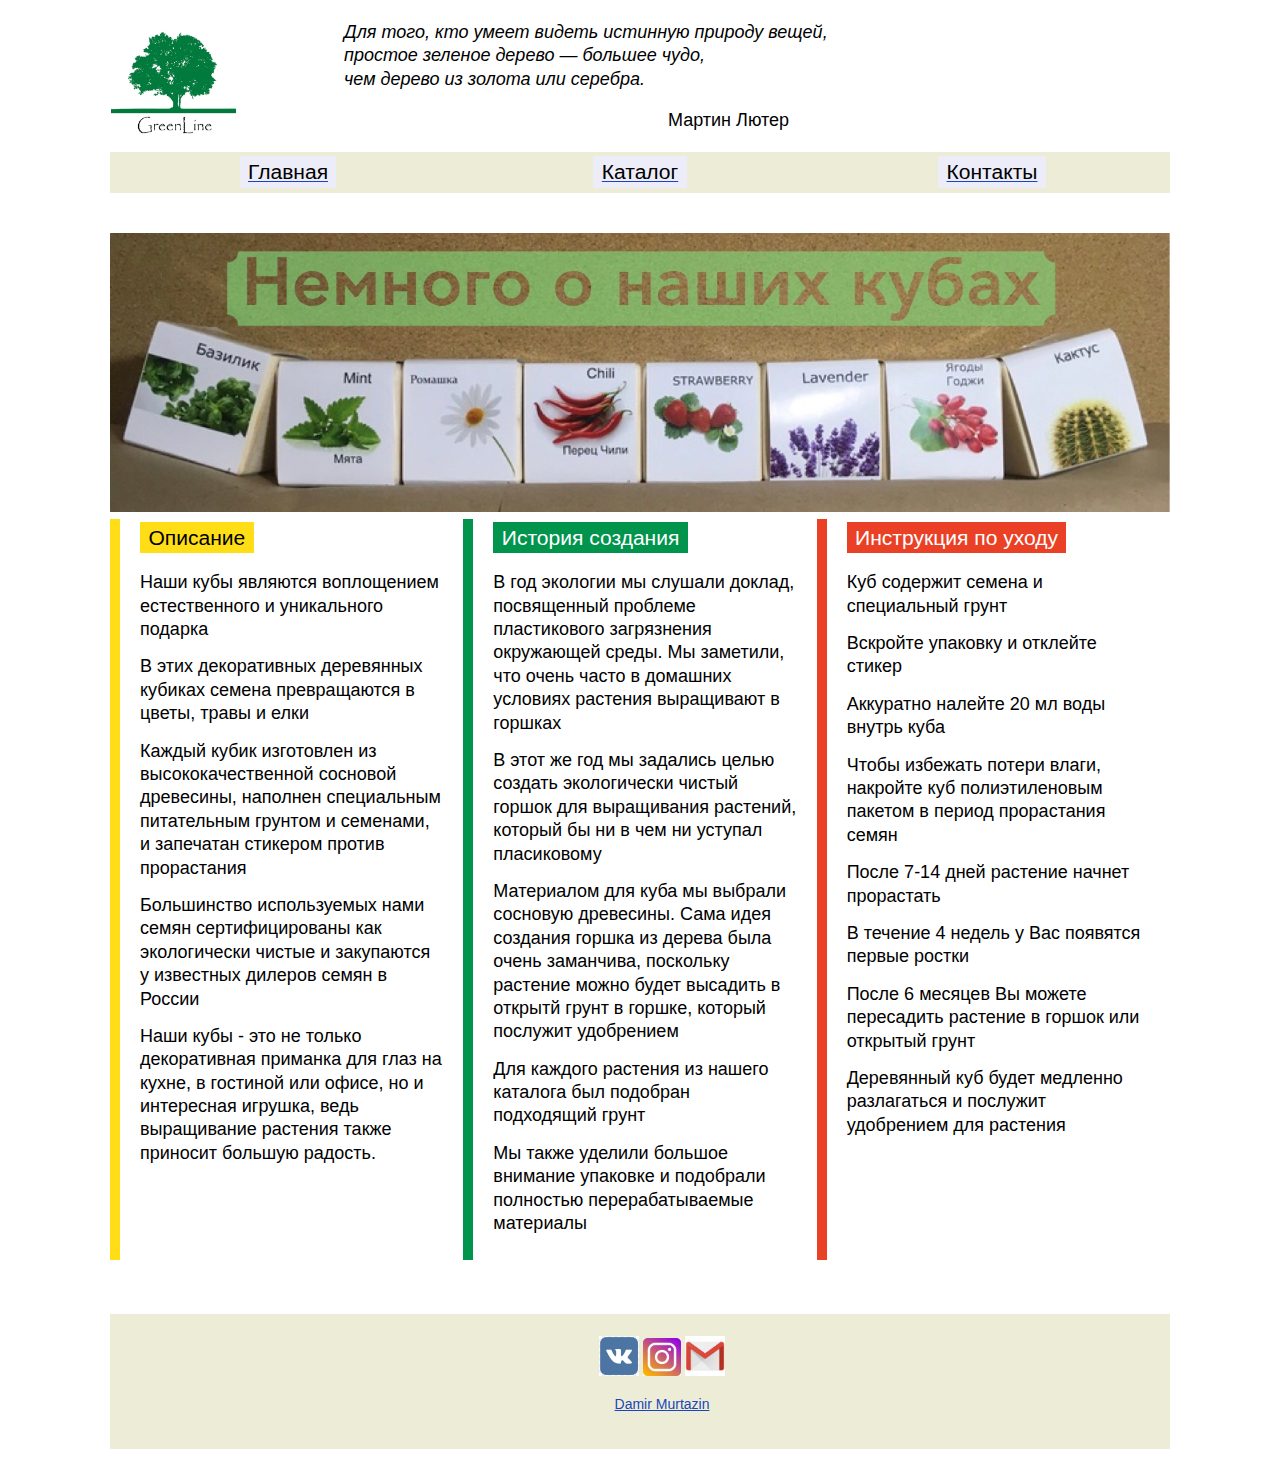
<file: index.html>
<!DOCTYPE html>
<html lang="ru">
  <head>
    <meta charset="utf-8">
    <title>GreenLine</title>
    <link rel="stylesheet" href="css/style.css">
  </head>
  <body>



    <header class="main-header">
      <div class="heading">
          <a href="index.html"><img src="img/logo.jpg" alt="logo"  align="left" width="125"></a>
          <cite>&emsp;&emsp;&emsp;&emsp;&emsp;&emsp;Для того, кто умеет видеть истинную природу вещей,</br>
                &emsp;&emsp;&emsp;&emsp;&emsp;&emsp;простое зеленое дерево — большее чудо, </br>
                &emsp;&emsp;&emsp;&emsp;&emsp;&emsp;чем дерево из золота или серебра. </br></cite>
          <p> &emsp;&emsp;&emsp;&emsp;&emsp;&emsp;&emsp;&emsp;&emsp;&emsp;&emsp;&emsp;&emsp;&emsp;&emsp;&emsp;&emsp;&emsp;&emsp;&emsp;&emsp;&emsp;&emsp;&emsp;Мартин Лютер</p>
        </div>
      <div class="menu">
        <section class="dv">
                <section class="dv-group dv-group--fundamental" align="middle">
                  <a href="index.html"><h3>Главная</h3></a>
                </section>
                <section class="dv-group dv-group--fundamental"align="middle">
                  <a href="shop.html"><h3>Каталог</h3></a>
                </section>
                <section class="dv-group dv-group--fundamental"align="middle">
                  <a href="info.html"><h3>Контакты</h3></a>
                </section>
              </section>
        </div>
    </header>
    <main>
      <img src="img/заставка.JPG" alt="photo" width="1060">
      <section class="lectures">
        <section class="lectures-group lectures-group--fundamental">
          <h3>Описание</h3>
          <ul>
            <li>Наши кубы являются воплощением естественного и уникального подарка</li>
            <li>В этих декоративных деревянных кубиках семена превращаются в цветы, травы и елки</li>
            <li>Каждый кубик изготовлен из высококачественной сосновой древесины, наполнен специальным питательным грунтом и семенами, и запечатан стикером против прорастания</li>
            <li>Большинство используемых нами семян сертифицированы как экологически чистые и закупаются у известных дилеров семян в России</li>
            <li>Наши кубы - это не только декоративная приманка для глаз на кухне, в гостиной или офисе, но и интересная игрушка, ведь выращивание растения также приносит большую радость. </li>
          </ul>
        </section>

        <section class="lectures-group lectures-group--personal">
          <h3>История создания</h3>
          <ul>
            <li>В год экологии мы слушали доклад, посвященный проблеме пластикового загрязнения окружающей среды. Мы заметили, что очень часто в домашних условиях растения выращивают в горшках</li>
            <li>В этот же год мы задались целью создать экологически чистый горшок для выращивания растений, который бы ни в чем ни уступал пласиковому</li>
            <li>Материалом для куба мы выбрали сосновую древесины. Сама идея создания горшка из дерева была очень заманчива, поскольку растение можно будет высадить в открытй грунт в горшке, который послужит удобрением</li>
            <li>Для каждого растения из нашего каталога был подобран подходящий грунт</li>
            <li>Мы также уделили большое внимание упаковке и подобрали полностью перерабатываемые материалы</li>
          </ul>
        </section>

        <section class="lectures-group lectures-group--service">
          <h3>Инструкция по уходу</h3>
          <ul>
            <li>Куб содержит семена и специальный грунт</li>
            <li>Вскройте упаковку и отклейте стикер</li>
            <li>Аккуратно налейте 20 мл воды внутрь куба</li>
            <li>Чтобы избежать потери влаги, накройте куб полиэтиленовым пакетом в период прорастания семян</li>
            <li>После 7-14 дней растение начнет прорастать</li>
            <li>В течение 4 недель у Вас появятся первые ростки</li>
            <li>После 6 месяцев Вы можете пересадить растение в горшок или открытый грунт</li>
            <li>Деревянный куб будет медленно разлагаться и послужит удобрением для растения</li>
          </ul>
        </section>

      </section>

<footer class="main-footer">
  <p></p>
  </footer>
      <div class="menu">
        <footer class="main-footer">
          <a href="https://vk.com/greenlinecube"><img src="img/vk.jpg" alt="vk" width="40"></a>
          <a href="https://www.instagram.com/greenlinecube"><img src="img/inst.jpg" alt="inst"width="38"></a>
          <a href="mailto:greenlinecube@gmail.com"><img src="img/mail.jpg" alt="mail" width="40"</a>
          <p><a href="https://t.me/themorsten"> Damir Murtazin</a></p>
        </footer>
      </div>

    </main>
  </body>
</html>
</file>
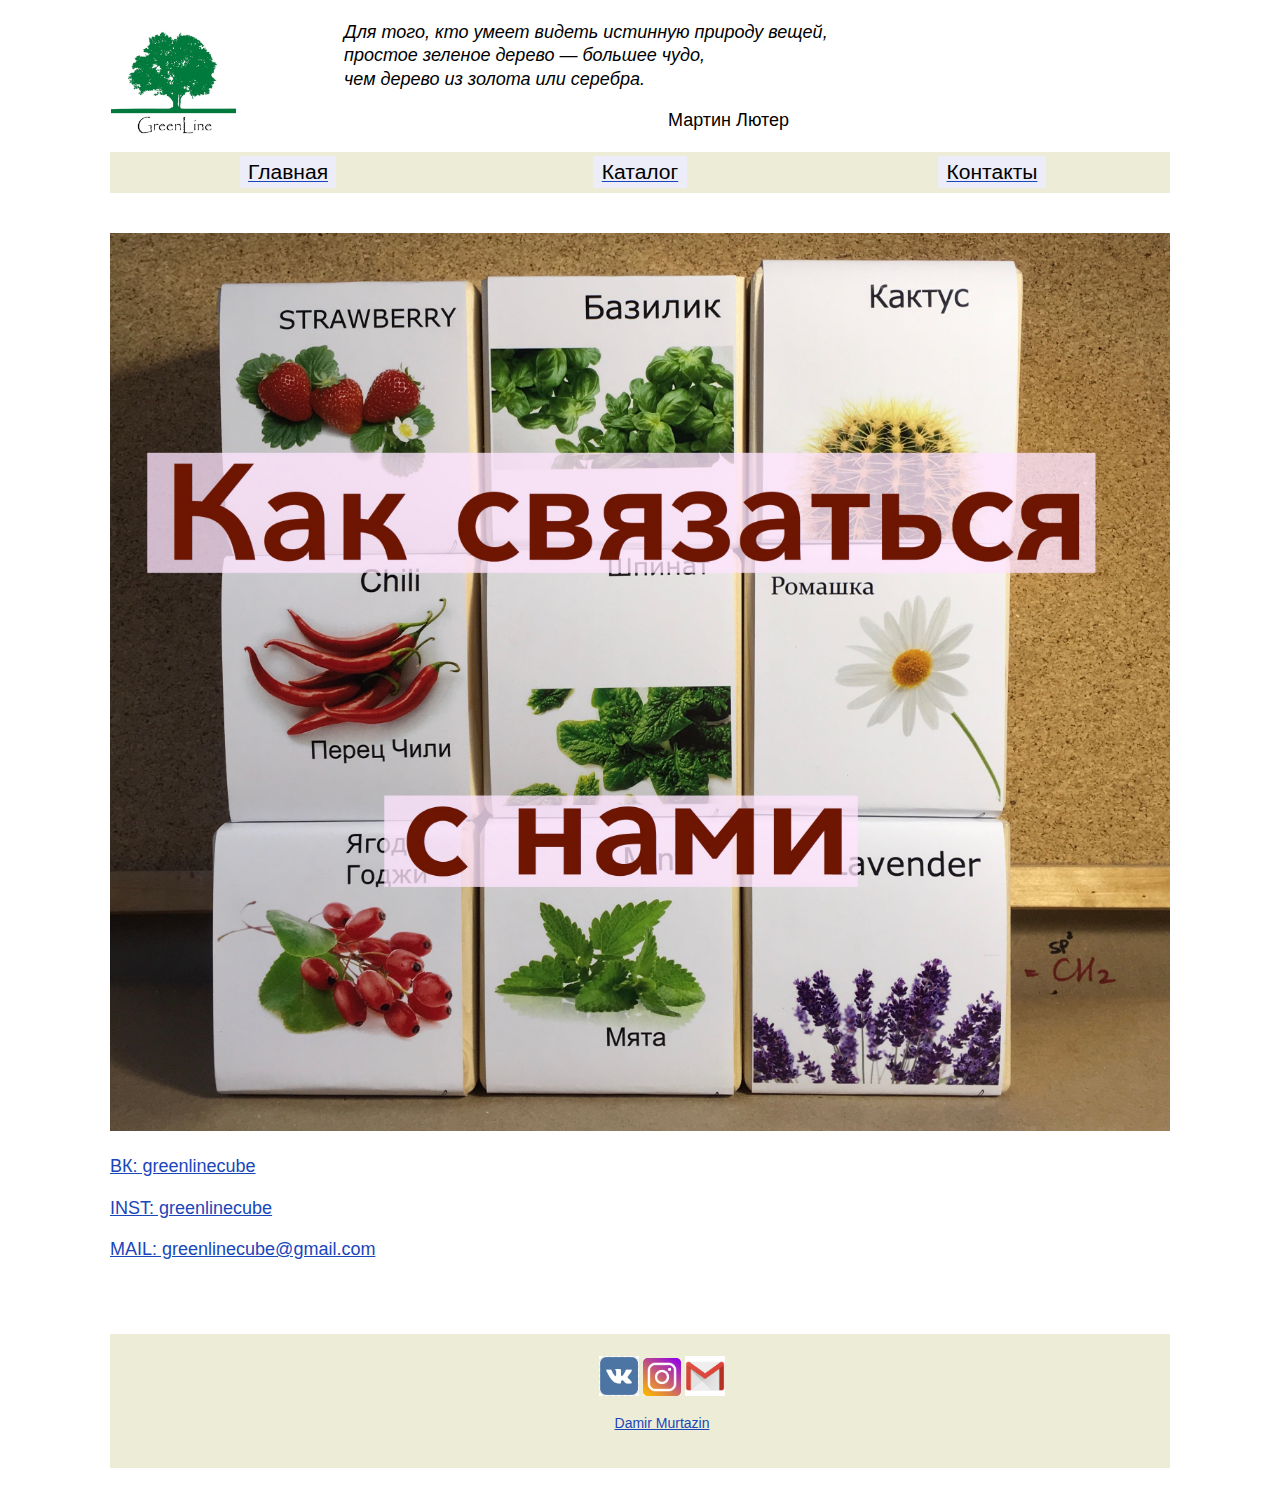
<file: info.html>
<!DOCTYPE html>
<html lang="ru">
  <head>
    <meta charset="utf-8">
    <title>GreenLine</title>
    <link rel="stylesheet" href="css/style.css">
  </head>
  <body>
    <header class="main-header">
      <div class="heading">
          <a href="index.html"><img src="img/logo.jpg" alt="logo"  align="left" width="125"></a>
          <cite>&emsp;&emsp;&emsp;&emsp;&emsp;&emsp;Для того, кто умеет видеть истинную природу вещей,</br>
                &emsp;&emsp;&emsp;&emsp;&emsp;&emsp;простое зеленое дерево — большее чудо, </br>
                &emsp;&emsp;&emsp;&emsp;&emsp;&emsp;чем дерево из золота или серебра. </br></cite>
          <p> &emsp;&emsp;&emsp;&emsp;&emsp;&emsp;&emsp;&emsp;&emsp;&emsp;&emsp;&emsp;&emsp;&emsp;&emsp;&emsp;&emsp;&emsp;&emsp;&emsp;&emsp;&emsp;&emsp;&emsp;Мартин Лютер</p>
  </div>
      <div class="menu">
        <section class="dv">
                <section class="dv-group dv-group--fundamental" align="middle">
                  <a href="index.html"><h3>Главная</h3></a>
                </section>
                <section class="dv-group dv-group--fundamental"align="middle">
                  <a href="shop.html"><h3>Каталог</h3></a>
                </section>
                <section class="dv-group dv-group--fundamental"align="middle">
                  <a href="info.html"><h3>Контакты</h3></a>
                </section>
              </section>
        </div>
    </header>

    <main>
      <img src="img/связь.PNG" alt="связь" width="1060">
      <p></p>
       <p><a href="https://vk.com/greenlinecube">ВК: greenlinecube</a></p>
       <p><a href="https://www.instagram.com/greenlinecube">INST: greenlinecube</a></p>
       <p><a href="mailto:greenlinecube@gmail/com">MAIL: greenlinecube@gmail.com</a></p>
       <footer class="main-footer">
         <p></p>
         </footer>
             <div class="menu">
               <footer class="main-footer">
                 <a href="https://vk.com/greenlinecube"><img src="img/vk.jpg" alt="vk" width="40"></a>
                 <a href="https://www.instagram.com/greenlinecube"><img src="img/inst.jpg" alt="inst"width="38"></a>
                 <a href="mailto:greenlinecube@gmail.com"><img src="img/mail.jpg" alt="mail" width="40"</a>
                 <p><a href="https://t.me/themorsten"> Damir Murtazin</a></p>
               </footer>
             </div>

    </main>

  </body>
</html>
</file>
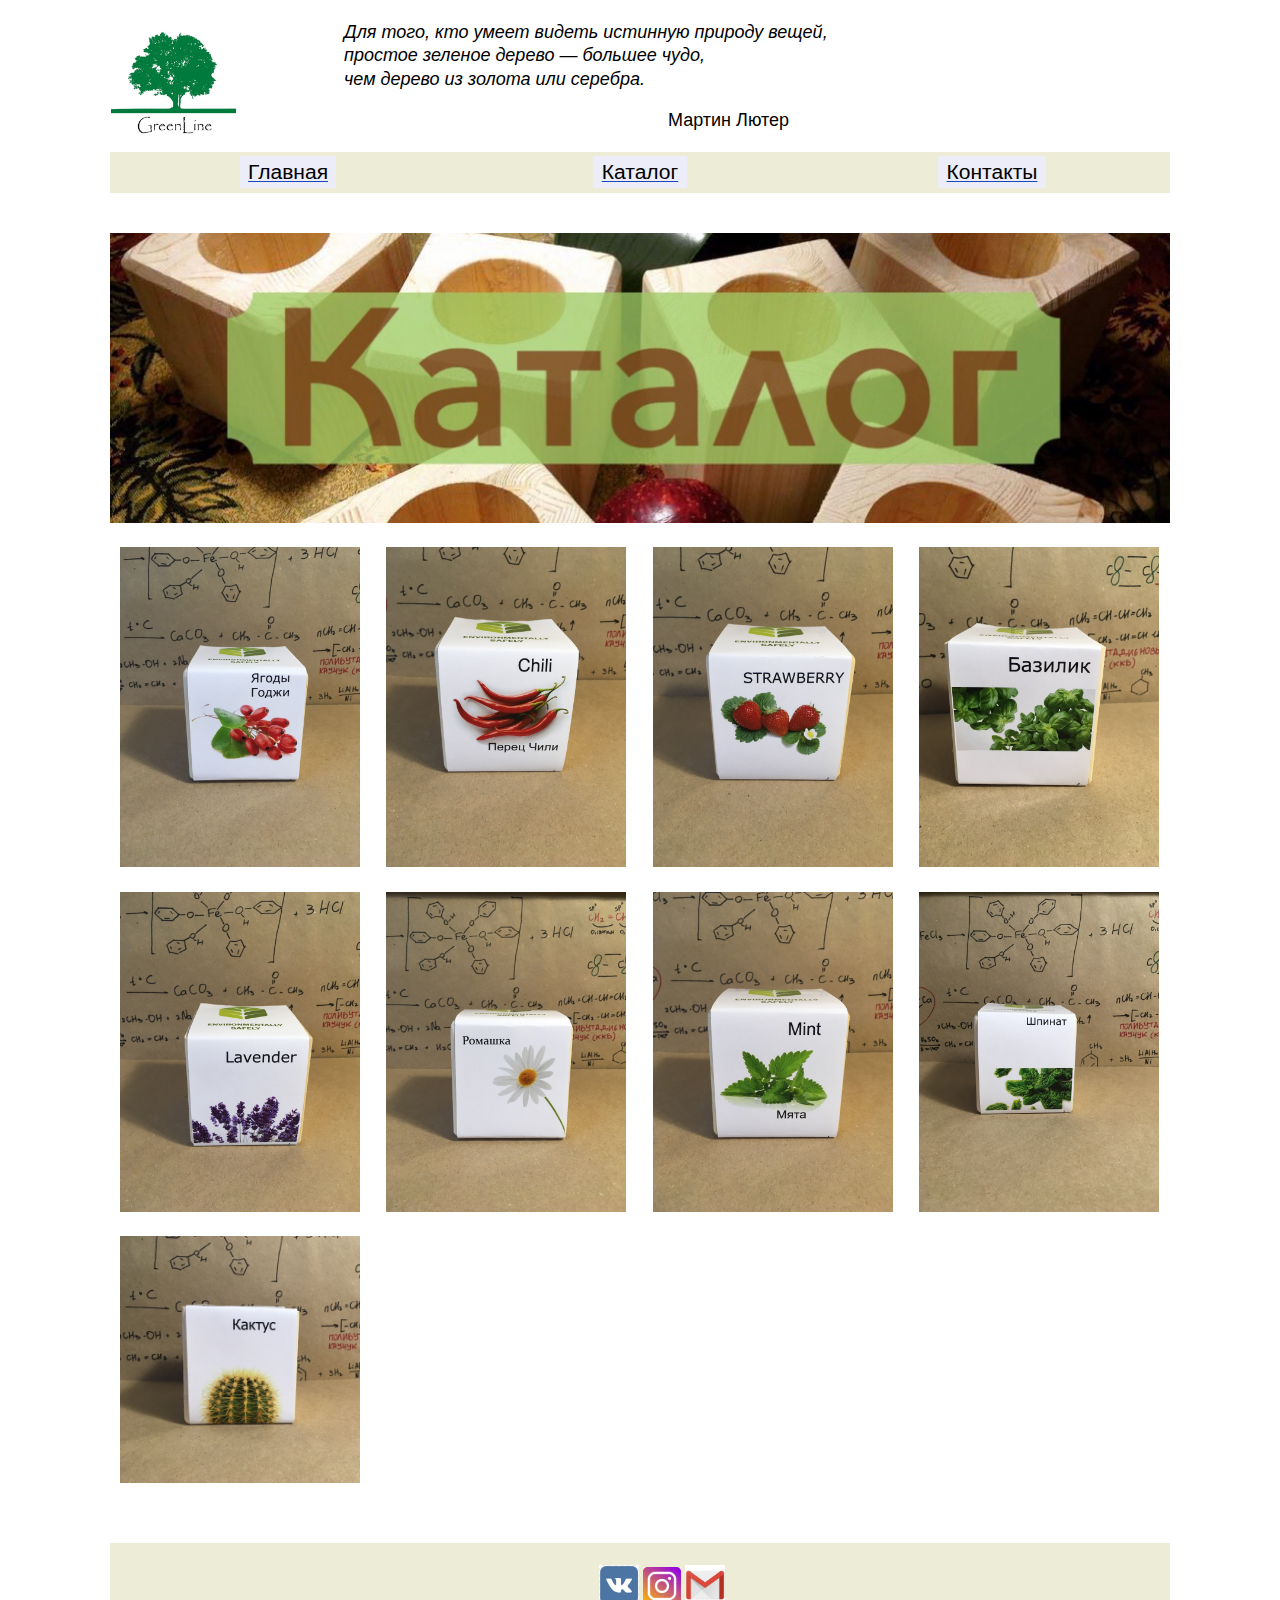
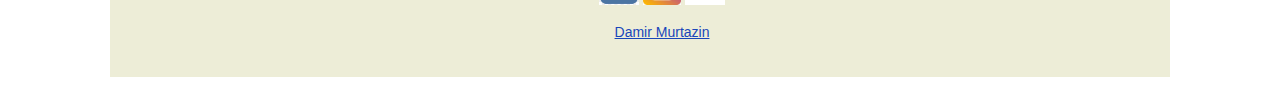
<file: shop.html>
<!DOCTYPE html>
<html lang="ru">
  <head>
    <meta charset="utf-8">
    <title>GreenLine</title>
    <link rel="stylesheet" href="css/style.css">
  </head>
  <body>
    <header class="main-header">
      <div class="heading">
          <a href="index.html"><img src="img/logo.jpg" alt="logo"  align="left" width="125"></a>
          <cite>&emsp;&emsp;&emsp;&emsp;&emsp;&emsp;Для того, кто умеет видеть истинную природу вещей,</br>
                &emsp;&emsp;&emsp;&emsp;&emsp;&emsp;простое зеленое дерево — большее чудо, </br>
                &emsp;&emsp;&emsp;&emsp;&emsp;&emsp;чем дерево из золота или серебра. </br></cite>
          <p> &emsp;&emsp;&emsp;&emsp;&emsp;&emsp;&emsp;&emsp;&emsp;&emsp;&emsp;&emsp;&emsp;&emsp;&emsp;&emsp;&emsp;&emsp;&emsp;&emsp;&emsp;&emsp;&emsp;&emsp;Мартин Лютер</p>
   </div>
      <div class="menu">
        <section class="dv">
                <section class="dv-group dv-group--fundamental" align="middle">
                  <a href="index.html"><h3>Главная</h3></a>
                </section>
                <section class="dv-group dv-group--fundamental"align="middle">
                  <a href="shop.html"><h3>Каталог</h3></a>
                </section>
                <section class="dv-group dv-group--fundamental"align="middle">
                  <a href="info.html"><h3>Контакты</h3></a>
                </section>
              </section>
        </div>
    </header>

    <main>
      <img src="img/каталог.JPG" alt="каталог" width="1060">
      <p></p>

       <a class="catalog">
        <a href="ягоды.html"><img src="img/ягоды1.JPG" alt="ягоды" width="240" hspace="10"></a>
        <a href="чили.html"><img src="img/чили1.JPG" alt="чили"  width="240" hspace="11"></a>
        <a href="клубника.html"><img src="img/клубника1.JPG" alt="клубника"  width="240" hspace="11"></a>
        <a href="базилик.html"><img src="img/базилик1.JPG" alt="базилик" width="240" hspace="10"></a>
<p></p>
        <a href="лаванда.html"><img src="img/лаванда1.JPG" alt="лаванда" width="240" hspace="10"></a>
        <a href="ромашка.html"><img src="img/ромашка1.JPG" alt="ромашка"  width="240" hspace="11"></a>
        <a href="мята.html"><img src="img/мята1.JPG" alt="мята"  width="240" hspace="11"></a>
        <a href="шпинат.html"><img src="img/шпинат1.JPG" alt="шпинат" width="240" hspace="10"></a>
<p></p>
        <a href="кактус.html"><img src="img/кактус1.JPG" alt="шпинат" width="240" hspace="10"></a>



        <footer class="main-footer">
          <p></p>
          </footer>
              <div class="menu">
                <footer class="main-footer">
                  <a href="https://vk.com/greenlinecube"><img src="img/vk.jpg" alt="vk" width="40"></a>
                  <a href="https://www.instagram.com/greenlinecube"><img src="img/inst.jpg" alt="inst"width="38"></a>
                  <a href="mailto:greenlinecube@gmail.com"><img src="img/mail.jpg" alt="mail" width="40"</a>
                  <p><a href="https://t.me/themorsten"> Damir Murtazin</a></p>
                </footer>
              </div>


    </main>

  </body>
</html>
</file>
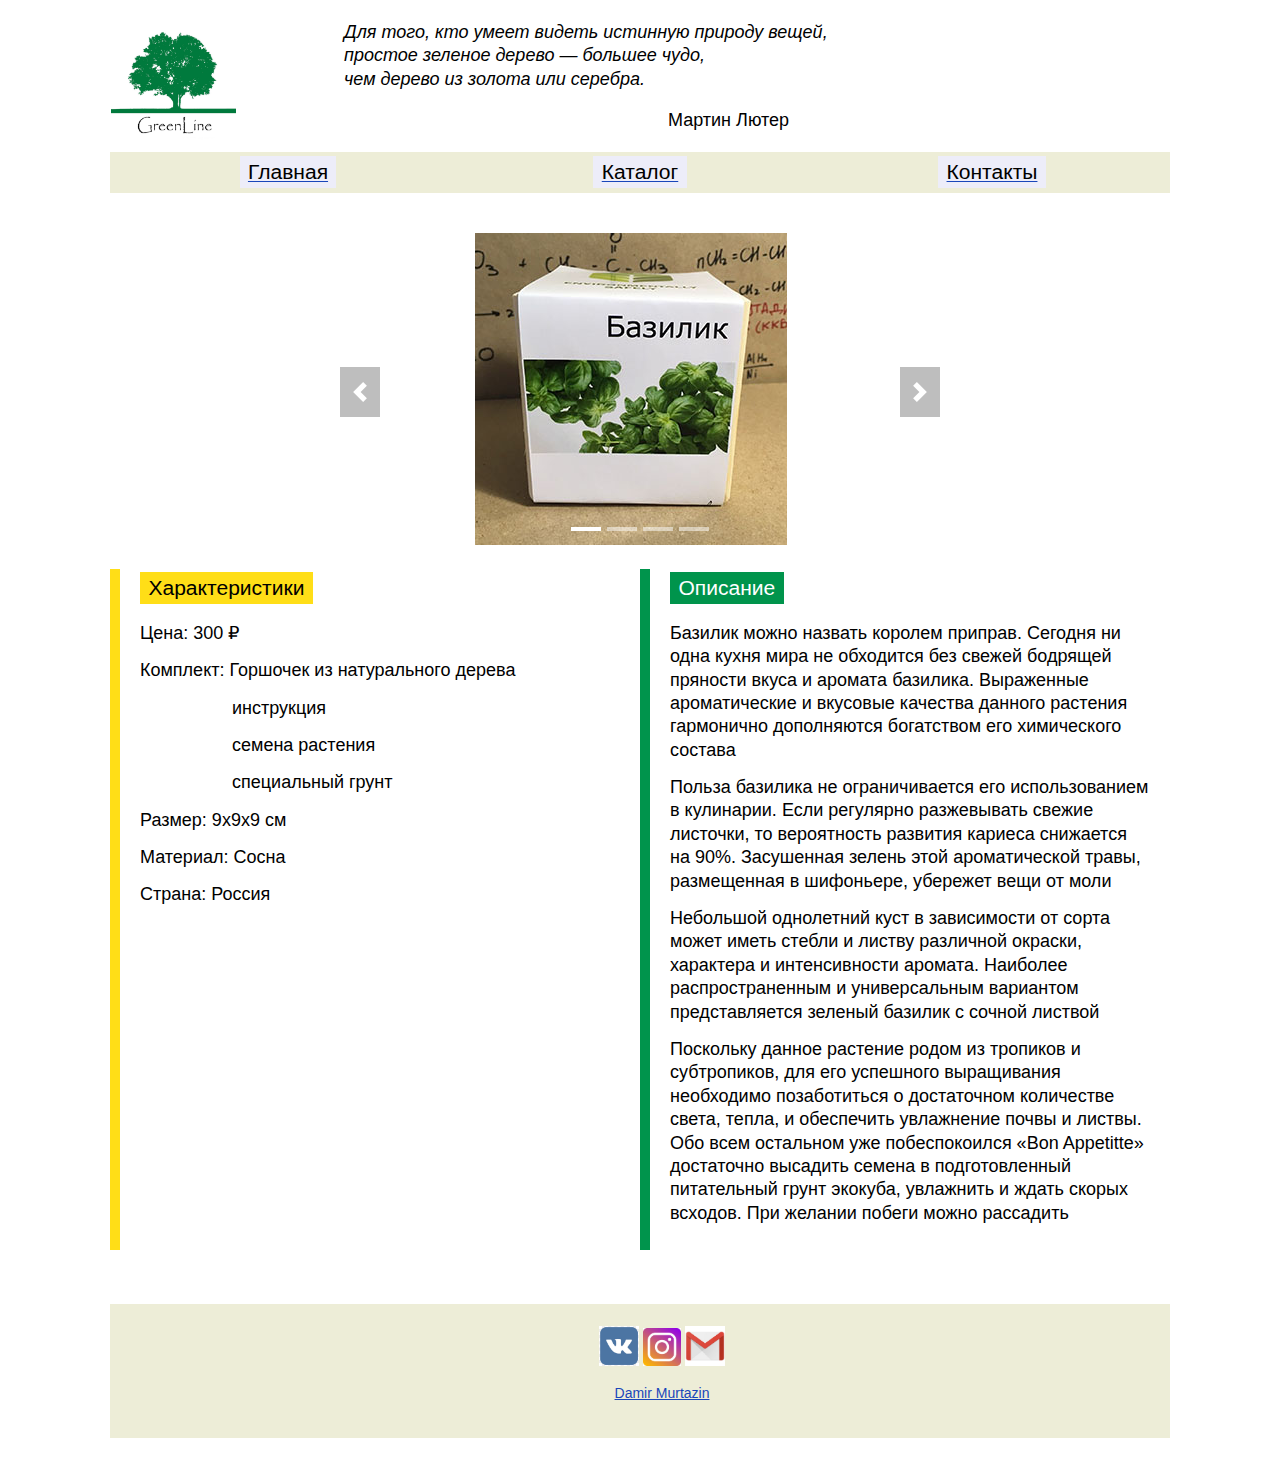
<file: базилик.html>
<!DOCTYPE html>
<html lang="ru">
  <head>
    <meta charset="utf-8">
    <title>GreenLine</title>
    <link rel="stylesheet" href="css/style.css">
  </head>
  <body>
    <header class="main-header">
      <div class="heading">
          <a href="index.html"><img src="img/logo.jpg" alt="logo"  align="left" width="125"></a>
          <cite>&emsp;&emsp;&emsp;&emsp;&emsp;&emsp;Для того, кто умеет видеть истинную природу вещей,</br>
                &emsp;&emsp;&emsp;&emsp;&emsp;&emsp;простое зеленое дерево — большее чудо, </br>
                &emsp;&emsp;&emsp;&emsp;&emsp;&emsp;чем дерево из золота или серебра. </br></cite>
          <p> &emsp;&emsp;&emsp;&emsp;&emsp;&emsp;&emsp;&emsp;&emsp;&emsp;&emsp;&emsp;&emsp;&emsp;&emsp;&emsp;&emsp;&emsp;&emsp;&emsp;&emsp;&emsp;&emsp;&emsp;Мартин Лютер</p>
  </div>
      <div class="menu">
        <section class="dv">
                <section class="dv-group dv-group--fundamental" align="middle">
                  <a href="index.html"><h3>Главная</h3></a>
                </section>
                <section class="dv-group dv-group--fundamental"align="middle">
                  <a href="shop.html"><h3>Каталог</h3></a>
                </section>
                <section class="dv-group dv-group--fundamental"align="middle">
                  <a href="info.html"><h3>Контакты</h3></a>
                </section>
              </section>
        </div>
    </header>

    <main>

      <body>

        <div class="slider">
          <div class="slider__wrapper">
            <div class="slider__items">
              <div class="slider__item">
                <img class="img-fluid" src="img/базилик11.jpg" alt="c1" hspace="135">
              </div>
              <div class="slider__item">
                <img class="img-fluid" src="img/базилик21.jpg" alt="c2" hspace="135">
              </div>
              <div class="slider__item">
                <img class="img-fluid" src="img/подписи1.jpg" alt="c3" hspace="135">
              </div>
              <div class="slider__item">
                <img class="img-fluid" src="img/инструкция1.jpg" alt="c4" hspace="135">
              </div>
            </div>
          </div>
          <a class="slider__control slider__control_prev" href="#" role="button"></a>
          <a class="slider__control slider__control_next" href="#" role="button"></a>
        </div>

        <script>
          'use strict';
          var slideShow = (function () {
            return function (selector, config) {
              var
                _slider = document.querySelector(selector), // основный элемент блока
                _sliderContainer = _slider.querySelector('.slider__items'), // контейнер для .slider-item
                _sliderItems = _slider.querySelectorAll('.slider__item'), // коллекция .slider-item
                _sliderControls = _slider.querySelectorAll('.slider__control'), // элементы управления
                _currentPosition = 0, // позиция левого активного элемента
                _transformValue = 0, // значение транфсофрмации .slider_wrapper
                _transformStep = 100, // величина шага (для трансформации)
                _itemsArray = [], // массив элементов
                _timerId,
                _indicatorItems,
                _indicatorIndex = 0,
                _indicatorIndexMax = _sliderItems.length - 1,
                _stepTouch = 50,
                _config = {
                  isAutoplay: false, // автоматическая смена слайдов
                  directionAutoplay: 'next', // направление смены слайдов
                  delayAutoplay: 5000, // интервал между автоматической сменой слайдов
                  isPauseOnHover: true // устанавливать ли паузу при поднесении курсора к слайдеру
                };

              // настройка конфигурации слайдера в зависимости от полученных ключей
              for (var key in config) {
                if (key in _config) {
                  _config[key] = config[key];
                }
              }

              // наполнение массива _itemsArray
              for (var i = 0, length = _sliderItems.length; i < length; i++) {
                _itemsArray.push({ item: _sliderItems[i], position: i, transform: 0 });
              }

              // переменная position содержит методы с помощью которой можно получить минимальный и максимальный индекс элемента, а также соответствующему этому индексу позицию
              var position = {
                getItemIndex: function (mode) {
                  var index = 0;
                  for (var i = 0, length = _itemsArray.length; i < length; i++) {
                    if ((_itemsArray[i].position < _itemsArray[index].position && mode === 'min') || (_itemsArray[i].position > _itemsArray[index].position && mode === 'max')) {
                      index = i;
                    }
                  }
                  return index;
                },
                getItemPosition: function (mode) {
                  return _itemsArray[position.getItemIndex(mode)].position;
                }
              };

              // функция, выполняющая смену слайда в указанном направлении
              var _move = function (direction) {
                var nextItem, currentIndicator = _indicatorIndex;;
                if (direction === 'next') {
                  _currentPosition++;
                  if (_currentPosition > position.getItemPosition('max')) {
                    nextItem = position.getItemIndex('min');
                    _itemsArray[nextItem].position = position.getItemPosition('max') + 1;
                    _itemsArray[nextItem].transform += _itemsArray.length * 100;
                    _itemsArray[nextItem].item.style.transform = 'translateX(' + _itemsArray[nextItem].transform + '%)';
                  }
                  _transformValue -= _transformStep;
                  _indicatorIndex = _indicatorIndex + 1;
                  if (_indicatorIndex > _indicatorIndexMax) {
                    _indicatorIndex = 0;
                  }
                } else {
                  _currentPosition--;
                  if (_currentPosition < position.getItemPosition('min')) {
                    nextItem = position.getItemIndex('max');
                    _itemsArray[nextItem].position = position.getItemPosition('min') - 1;
                    _itemsArray[nextItem].transform -= _itemsArray.length * 100;
                    _itemsArray[nextItem].item.style.transform = 'translateX(' + _itemsArray[nextItem].transform + '%)';
                  }
                  _transformValue += _transformStep;
                  _indicatorIndex = _indicatorIndex - 1;
                  if (_indicatorIndex < 0) {
                    _indicatorIndex = _indicatorIndexMax;
                  }
                }
                _sliderContainer.style.transform = 'translateX(' + _transformValue + '%)';
                _indicatorItems[currentIndicator].classList.remove('active');
                _indicatorItems[_indicatorIndex].classList.add('active');
              };

              // функция, осуществляющая переход к слайду по его порядковому номеру
              var _moveTo = function (index) {
                var i = 0, direction = (index > _indicatorIndex) ? 'next' : 'prev';
                while (index !== _indicatorIndex && i <= _indicatorIndexMax) {
                  _move(direction);
                  i++;
                }
              };

              // функция для запуска автоматической смены слайдов через промежутки времени
              var _startAutoplay = function () {
                if (!_config.isAutoplay) {
                  return;
                }
                _stopAutoplay();
                _timerId = setInterval(function () {
                  _move(_config.directionAutoplay);
                }, _config.delayAutoplay);
              };

              // функция, отключающая автоматическую смену слайдов
              var _stopAutoplay = function () {
                clearInterval(_timerId);
              };

              // функция, добавляющая индикаторы к слайдеру
              var _addIndicators = function () {
                var indicatorsContainer = document.createElement('ol');
                indicatorsContainer.classList.add('slider__indicators');
                for (var i = 0, length = _sliderItems.length; i < length; i++) {
                  var sliderIndicatorsItem = document.createElement('li');
                  if (i === 0) {
                    sliderIndicatorsItem.classList.add('active');
                  }
                  sliderIndicatorsItem.setAttribute("data-slide-to", i);
                  indicatorsContainer.appendChild(sliderIndicatorsItem);
                }
                _slider.appendChild(indicatorsContainer);
                _indicatorItems = _slider.querySelectorAll('.slider__indicators > li')
              };

              var _isTouchDevice = function () {
                return !!('ontouchstart' in window || navigator.maxTouchPoints);
              };

              // функция, осуществляющая установку обработчиков для событий
              var _setUpListeners = function () {
                var _startX = 0;
                if (_isTouchDevice()) {
                  _slider.addEventListener('touchstart', function (e) {
                    _startX = e.changedTouches[0].clientX;
                    _startAutoplay();
                  });
                  _slider.addEventListener('touchend', function (e) {
                    var
                      _endX = e.changedTouches[0].clientX,
                      _deltaX = _endX - _startX;
                    if (_deltaX > _stepTouch) {
                      _move('prev');
                    } else if (_deltaX < -_stepTouch) {
                      _move('next');
                    }
                    _startAutoplay();
                  });
                } else {
                  for (var i = 0, length = _sliderControls.length; i < length; i++) {
                    _sliderControls[i].classList.add('slider__control_show');
                  }
                }
                _slider.addEventListener('click', function (e) {
                  if (e.target.classList.contains('slider__control')) {
                    e.preventDefault();
                    _move(e.target.classList.contains('slider__control_next') ? 'next' : 'prev');
                    _startAutoplay();
                  } else if (e.target.getAttribute('data-slide-to')) {
                    e.preventDefault();
                    _moveTo(parseInt(e.target.getAttribute('data-slide-to')));
                    _startAutoplay();
                  }
                });
                document.addEventListener('visibilitychange', function () {
                  if (document.visibilityState === "hidden") {
                    _stopAutoplay();
                  } else {
                    _startAutoplay();
                  }
                }, false);
                if (_config.isPauseOnHover && _config.isAutoplay) {
                  _slider.addEventListener('mouseenter', function () {
                    _stopAutoplay();
                  });
                  _slider.addEventListener('mouseleave', function () {
                    _startAutoplay();
                  });
                }
              };

              // добавляем индикаторы к слайдеру
              _addIndicators();
              // установливаем обработчики для событий
              _setUpListeners();
              // запускаем автоматическую смену слайдов, если установлен соответствующий ключ
              _startAutoplay();

              return {
                // метод слайдера для перехода к следующему слайду
                next: function () {
                  _move('next');
                },
                // метод слайдера для перехода к предыдущему слайду
                left: function () {
                  _move('prev');
                },
                // метод отключающий автоматическую смену слайдов
                stop: function () {
                  _config.isAutoplay = false;
                  _stopAutoplay();
                },
                // метод запускающий автоматическую смену слайдов
                cycle: function () {
                  _config.isAutoplay = true;
                  _startAutoplay();
                }
              }
            }
          }());

          slideShow('.slider', {
            isAutoplay: true
          });
        </script>

      </body>
</html>

<p> </p>
<section class="lectures">


  <section class="lectures-group lectures-group--fundamental">
    <h3>Характеристики</h3>
    <ul>
      <li>Цена: 300 &#8381;</li>
      <li>Комплект: Горшочек из натурального дерева</li>
      <li> &nbsp;&#8195;&#8195;&#8195;&#8195;&nbsp;&nbsp;&nbsp;инструкция</li>
      <li>&nbsp;&#8195;&#8195;&#8195;&#8195;&nbsp;&nbsp;&nbsp;семена растения</li>
      <li>&nbsp;&#8195;&#8195;&#8195;&#8195;&nbsp;&nbsp;&nbsp;специальный грунт</li>
      <li>Размер: 9x9x9 см</li>
      <li>Материал: Сосна</li>
      <li>Страна: Россия</li>
    </ul>
  </section>

  <section class="lectures-group lectures-group--personal">
    <h3>Описание</h3>
    <ul>
      <li>Базилик можно назвать королем приправ. Сегодня ни одна кухня мира не обходится без свежей бодрящей пряности вкуса и аромата базилика. Выраженные ароматические и вкусовые качества данного растения гармонично дополняются богатством его химического состава</li>
      <li>Польза базилика не ограничивается его использованием в кулинарии. Если регулярно разжевывать свежие листочки, то вероятность развития кариеса снижается на 90%. Засушенная зелень этой ароматической травы, размещенная в шифоньере, убережет вещи от моли</li>
      <li>Небольшой однолетний куст в зависимости от сорта может иметь стебли и листву различной окраски, характера и интенсивности аромата. Наиболее распространенным и универсальным вариантом представляется зеленый базилик с сочной листвой</li>
      <li>Поскольку данное растение родом из тропиков и субтропиков, для его успешного выращивания необходимо позаботиться о достаточном количестве света, тепла, и обеспечить увлажнение почвы и листвы. Обо всем остальном уже побеспокоился «Bon Appetitte»  достаточно высадить семена в подготовленный питательный грунт экокуба, увлажнить и ждать скорых всходов. При желании побеги можно рассадить</li>
    </ul>
  </section>
</section>

<footer class="main-footer">
  <p></p>
  </footer>
      <div class="menu">
        <footer class="main-footer">
          <a href="https://vk.com/greenlinecube"><img src="img/vk.jpg" alt="vk" width="40"></a>
          <a href="https://www.instagram.com/greenlinecube"><img src="img/inst.jpg" alt="inst"width="38"></a>
          <a href="mailto:greenlinecube@gmail.com"><img src="img/mail.jpg" alt="mail" width="40"</a>
          <p><a href="https://t.me/themorsten"> Damir Murtazin</a></p>
        </footer>
      </div>

    </main>
  </body>
</html>
</file>
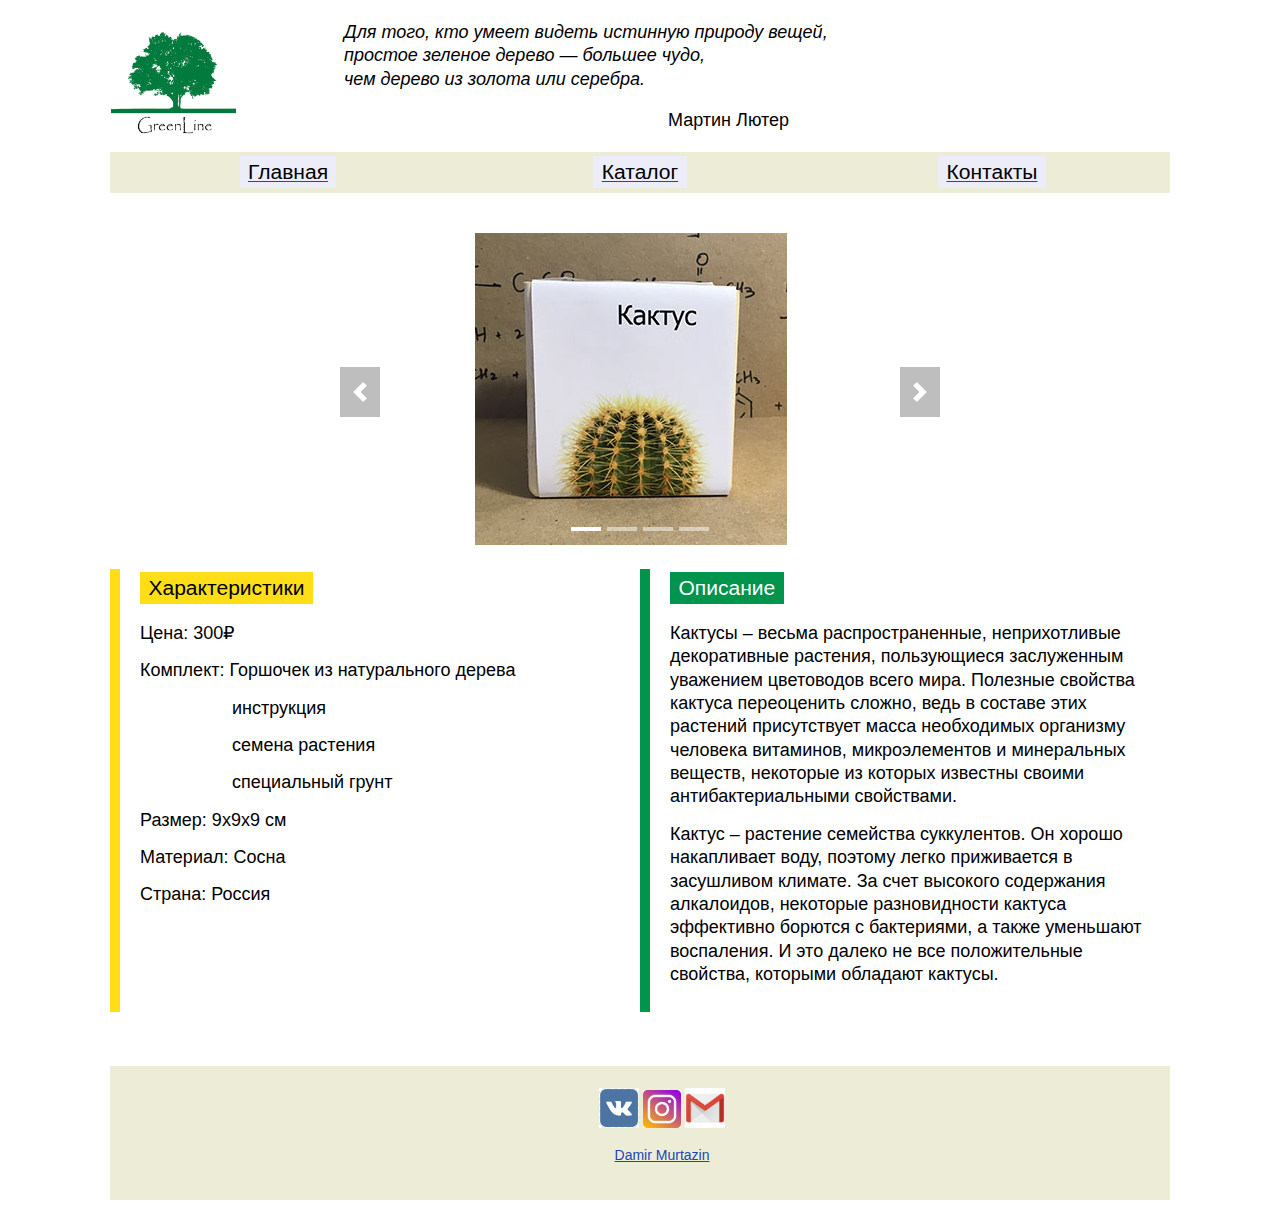
<file: кактус.html>
<!DOCTYPE html>
<html lang="ru">
  <head>
    <meta charset="utf-8">
    <title>GreenLine</title>
    <link rel="stylesheet" href="css/style.css">
  </head>
  <body>
    <header class="main-header">
      <div class="heading">
          <a href="index.html"><img src="img/logo.jpg" alt="logo"  align="left" width="125"></a>
          <cite>&emsp;&emsp;&emsp;&emsp;&emsp;&emsp;Для того, кто умеет видеть истинную природу вещей,</br>
                &emsp;&emsp;&emsp;&emsp;&emsp;&emsp;простое зеленое дерево — большее чудо, </br>
                &emsp;&emsp;&emsp;&emsp;&emsp;&emsp;чем дерево из золота или серебра. </br></cite>
          <p> &emsp;&emsp;&emsp;&emsp;&emsp;&emsp;&emsp;&emsp;&emsp;&emsp;&emsp;&emsp;&emsp;&emsp;&emsp;&emsp;&emsp;&emsp;&emsp;&emsp;&emsp;&emsp;&emsp;&emsp;Мартин Лютер</p>
  </div>
      <div class="menu">
        <section class="dv">
                <section class="dv-group dv-group--fundamental" align="middle">
                  <a href="index.html"><h3>Главная</h3></a>
                </section>
                <section class="dv-group dv-group--fundamental"align="middle">
                  <a href="shop.html"><h3>Каталог</h3></a>
                </section>
                <section class="dv-group dv-group--fundamental"align="middle">
                  <a href="info.html"><h3>Контакты</h3></a>
                </section>
              </section>
        </div>
    </header>

    <main>

      <body>

        <div class="slider">
          <div class="slider__wrapper">
            <div class="slider__items">
              <div class="slider__item">
                <img class="img-fluid" src="img/кактус11.jpg" alt="c1" hspace="135">
              </div>
              <div class="slider__item">
                <img class="img-fluid" src="img/кактус21.jpg" alt="c2" hspace="135">
              </div>
              <div class="slider__item">
                <img class="img-fluid" src="img/подписи1.jpg" alt="c3" hspace="135">
              </div>
              <div class="slider__item">
                <img class="img-fluid" src="img/инструкция1.jpg" alt="c4" hspace="135">
              </div>
            </div>
          </div>
          <a class="slider__control slider__control_prev" href="#" role="button"></a>
          <a class="slider__control slider__control_next" href="#" role="button"></a>
        </div>

        <script>
          'use strict';
          var slideShow = (function () {
            return function (selector, config) {
              var
                _slider = document.querySelector(selector), // основный элемент блока
                _sliderContainer = _slider.querySelector('.slider__items'), // контейнер для .slider-item
                _sliderItems = _slider.querySelectorAll('.slider__item'), // коллекция .slider-item
                _sliderControls = _slider.querySelectorAll('.slider__control'), // элементы управления
                _currentPosition = 0, // позиция левого активного элемента
                _transformValue = 0, // значение транфсофрмации .slider_wrapper
                _transformStep = 100, // величина шага (для трансформации)
                _itemsArray = [], // массив элементов
                _timerId,
                _indicatorItems,
                _indicatorIndex = 0,
                _indicatorIndexMax = _sliderItems.length - 1,
                _stepTouch = 50,
                _config = {
                  isAutoplay: false, // автоматическая смена слайдов
                  directionAutoplay: 'next', // направление смены слайдов
                  delayAutoplay: 5000, // интервал между автоматической сменой слайдов
                  isPauseOnHover: true // устанавливать ли паузу при поднесении курсора к слайдеру
                };

              // настройка конфигурации слайдера в зависимости от полученных ключей
              for (var key in config) {
                if (key in _config) {
                  _config[key] = config[key];
                }
              }

              // наполнение массива _itemsArray
              for (var i = 0, length = _sliderItems.length; i < length; i++) {
                _itemsArray.push({ item: _sliderItems[i], position: i, transform: 0 });
              }

              // переменная position содержит методы с помощью которой можно получить минимальный и максимальный индекс элемента, а также соответствующему этому индексу позицию
              var position = {
                getItemIndex: function (mode) {
                  var index = 0;
                  for (var i = 0, length = _itemsArray.length; i < length; i++) {
                    if ((_itemsArray[i].position < _itemsArray[index].position && mode === 'min') || (_itemsArray[i].position > _itemsArray[index].position && mode === 'max')) {
                      index = i;
                    }
                  }
                  return index;
                },
                getItemPosition: function (mode) {
                  return _itemsArray[position.getItemIndex(mode)].position;
                }
              };

              // функция, выполняющая смену слайда в указанном направлении
              var _move = function (direction) {
                var nextItem, currentIndicator = _indicatorIndex;;
                if (direction === 'next') {
                  _currentPosition++;
                  if (_currentPosition > position.getItemPosition('max')) {
                    nextItem = position.getItemIndex('min');
                    _itemsArray[nextItem].position = position.getItemPosition('max') + 1;
                    _itemsArray[nextItem].transform += _itemsArray.length * 100;
                    _itemsArray[nextItem].item.style.transform = 'translateX(' + _itemsArray[nextItem].transform + '%)';
                  }
                  _transformValue -= _transformStep;
                  _indicatorIndex = _indicatorIndex + 1;
                  if (_indicatorIndex > _indicatorIndexMax) {
                    _indicatorIndex = 0;
                  }
                } else {
                  _currentPosition--;
                  if (_currentPosition < position.getItemPosition('min')) {
                    nextItem = position.getItemIndex('max');
                    _itemsArray[nextItem].position = position.getItemPosition('min') - 1;
                    _itemsArray[nextItem].transform -= _itemsArray.length * 100;
                    _itemsArray[nextItem].item.style.transform = 'translateX(' + _itemsArray[nextItem].transform + '%)';
                  }
                  _transformValue += _transformStep;
                  _indicatorIndex = _indicatorIndex - 1;
                  if (_indicatorIndex < 0) {
                    _indicatorIndex = _indicatorIndexMax;
                  }
                }
                _sliderContainer.style.transform = 'translateX(' + _transformValue + '%)';
                _indicatorItems[currentIndicator].classList.remove('active');
                _indicatorItems[_indicatorIndex].classList.add('active');
              };

              // функция, осуществляющая переход к слайду по его порядковому номеру
              var _moveTo = function (index) {
                var i = 0, direction = (index > _indicatorIndex) ? 'next' : 'prev';
                while (index !== _indicatorIndex && i <= _indicatorIndexMax) {
                  _move(direction);
                  i++;
                }
              };

              // функция для запуска автоматической смены слайдов через промежутки времени
              var _startAutoplay = function () {
                if (!_config.isAutoplay) {
                  return;
                }
                _stopAutoplay();
                _timerId = setInterval(function () {
                  _move(_config.directionAutoplay);
                }, _config.delayAutoplay);
              };

              // функция, отключающая автоматическую смену слайдов
              var _stopAutoplay = function () {
                clearInterval(_timerId);
              };

              // функция, добавляющая индикаторы к слайдеру
              var _addIndicators = function () {
                var indicatorsContainer = document.createElement('ol');
                indicatorsContainer.classList.add('slider__indicators');
                for (var i = 0, length = _sliderItems.length; i < length; i++) {
                  var sliderIndicatorsItem = document.createElement('li');
                  if (i === 0) {
                    sliderIndicatorsItem.classList.add('active');
                  }
                  sliderIndicatorsItem.setAttribute("data-slide-to", i);
                  indicatorsContainer.appendChild(sliderIndicatorsItem);
                }
                _slider.appendChild(indicatorsContainer);
                _indicatorItems = _slider.querySelectorAll('.slider__indicators > li')
              };

              var _isTouchDevice = function () {
                return !!('ontouchstart' in window || navigator.maxTouchPoints);
              };

              // функция, осуществляющая установку обработчиков для событий
              var _setUpListeners = function () {
                var _startX = 0;
                if (_isTouchDevice()) {
                  _slider.addEventListener('touchstart', function (e) {
                    _startX = e.changedTouches[0].clientX;
                    _startAutoplay();
                  });
                  _slider.addEventListener('touchend', function (e) {
                    var
                      _endX = e.changedTouches[0].clientX,
                      _deltaX = _endX - _startX;
                    if (_deltaX > _stepTouch) {
                      _move('prev');
                    } else if (_deltaX < -_stepTouch) {
                      _move('next');
                    }
                    _startAutoplay();
                  });
                } else {
                  for (var i = 0, length = _sliderControls.length; i < length; i++) {
                    _sliderControls[i].classList.add('slider__control_show');
                  }
                }
                _slider.addEventListener('click', function (e) {
                  if (e.target.classList.contains('slider__control')) {
                    e.preventDefault();
                    _move(e.target.classList.contains('slider__control_next') ? 'next' : 'prev');
                    _startAutoplay();
                  } else if (e.target.getAttribute('data-slide-to')) {
                    e.preventDefault();
                    _moveTo(parseInt(e.target.getAttribute('data-slide-to')));
                    _startAutoplay();
                  }
                });
                document.addEventListener('visibilitychange', function () {
                  if (document.visibilityState === "hidden") {
                    _stopAutoplay();
                  } else {
                    _startAutoplay();
                  }
                }, false);
                if (_config.isPauseOnHover && _config.isAutoplay) {
                  _slider.addEventListener('mouseenter', function () {
                    _stopAutoplay();
                  });
                  _slider.addEventListener('mouseleave', function () {
                    _startAutoplay();
                  });
                }
              };

              // добавляем индикаторы к слайдеру
              _addIndicators();
              // установливаем обработчики для событий
              _setUpListeners();
              // запускаем автоматическую смену слайдов, если установлен соответствующий ключ
              _startAutoplay();

              return {
                // метод слайдера для перехода к следующему слайду
                next: function () {
                  _move('next');
                },
                // метод слайдера для перехода к предыдущему слайду
                left: function () {
                  _move('prev');
                },
                // метод отключающий автоматическую смену слайдов
                stop: function () {
                  _config.isAutoplay = false;
                  _stopAutoplay();
                },
                // метод запускающий автоматическую смену слайдов
                cycle: function () {
                  _config.isAutoplay = true;
                  _startAutoplay();
                }
              }
            }
          }());

          slideShow('.slider', {
            isAutoplay: true
          });
        </script>

      </body>
</html>

<p> </p>
<section class="lectures">


  <section class="lectures-group lectures-group--fundamental">
    <h3>Характеристики</h3>
    <ul>
      <li>Цена: 300&#8381;</li>
      <li>Комплект: Горшочек из натурального дерева</li>
      <li> &nbsp;&#8195;&#8195;&#8195;&#8195;&nbsp;&nbsp;&nbsp;инструкция</li>
      <li>&nbsp;&#8195;&#8195;&#8195;&#8195;&nbsp;&nbsp;&nbsp;семена растения</li>
      <li>&nbsp;&#8195;&#8195;&#8195;&#8195;&nbsp;&nbsp;&nbsp;специальный грунт</li>
      <li>Размер: 9x9x9 см</li>
      <li>Материал: Сосна</li>
      <li>Страна: Россия</li>
    </ul>
  </section>

  <section class="lectures-group lectures-group--personal">
    <h3>Описание</h3>
    <ul>
      <li>Кактусы – весьма распространенные, неприхотливые декоративные растения, пользующиеся заслуженным уважением цветоводов всего мира. Полезные свойства кактуса переоценить сложно, ведь в составе этих растений присутствует масса необходимых организму человека витаминов, микроэлементов и минеральных веществ, некоторые из которых известны своими антибактериальными свойствами.</li>
      <li>Кактус – растение семейства суккулентов. Он хорошо накапливает воду, поэтому легко приживается в засушливом климате. За счет высокого содержания алкалоидов, некоторые разновидности кактуса эффективно борются с бактериями, а также уменьшают воспаления. И это далеко не все положительные свойства, которыми обладают кактусы.</li>
    </ul>
  </section>
</section>

<footer class="main-footer">
  <p></p>
  </footer>
      <div class="menu">
        <footer class="main-footer">
          <a href="https://vk.com/greenlinecube"><img src="img/vk.jpg" alt="vk" width="40"></a>
          <a href="https://www.instagram.com/greenlinecube"><img src="img/inst.jpg" alt="inst"width="38"></a>
          <a href="mailto:greenlinecube@gmail.com"><img src="img/mail.jpg" alt="mail" width="40"</a>
          <p><a href="https://t.me/themorsten"> Damir Murtazin</a></p>
        </footer>
      </div>

    </main>
  </body>
</html>
</file>
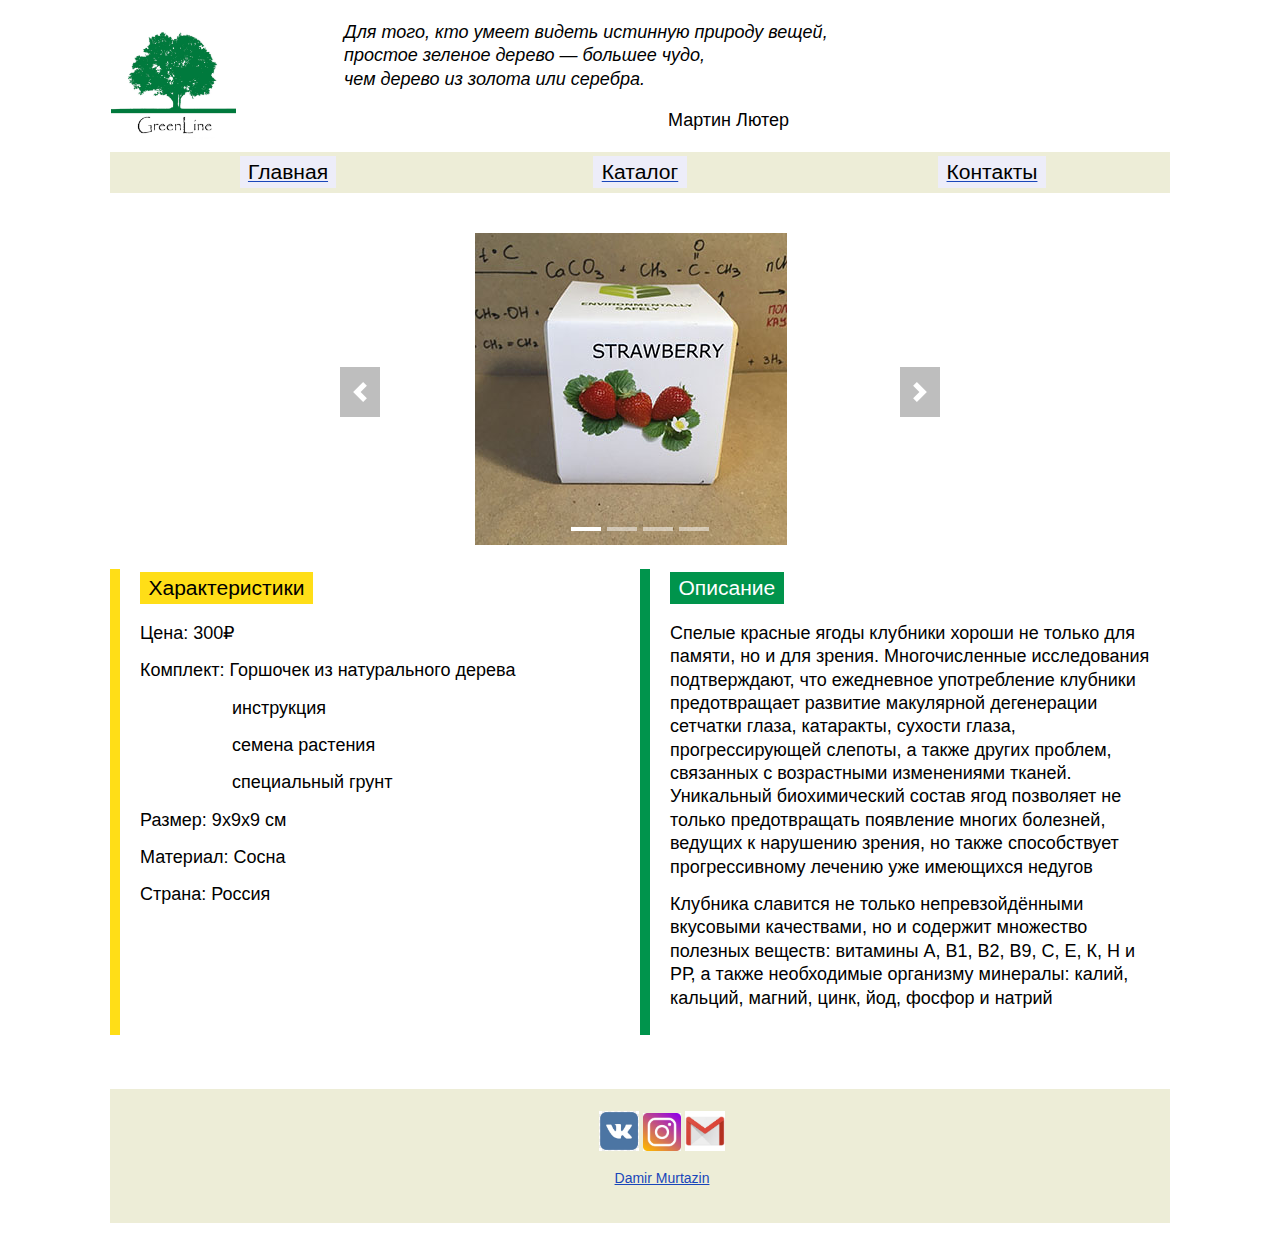
<file: клубника.html>
<!DOCTYPE html>
<html lang="ru">
  <head>
    <meta charset="utf-8">
    <title>GreenLine</title>
    <link rel="stylesheet" href="css/style.css">
  </head>
  <body>
    <header class="main-header">
      <div class="heading">
          <a href="index.html"><img src="img/logo.jpg" alt="logo"  align="left" width="125"></a>
          <cite>&emsp;&emsp;&emsp;&emsp;&emsp;&emsp;Для того, кто умеет видеть истинную природу вещей,</br>
                &emsp;&emsp;&emsp;&emsp;&emsp;&emsp;простое зеленое дерево — большее чудо, </br>
                &emsp;&emsp;&emsp;&emsp;&emsp;&emsp;чем дерево из золота или серебра. </br></cite>
          <p> &emsp;&emsp;&emsp;&emsp;&emsp;&emsp;&emsp;&emsp;&emsp;&emsp;&emsp;&emsp;&emsp;&emsp;&emsp;&emsp;&emsp;&emsp;&emsp;&emsp;&emsp;&emsp;&emsp;&emsp;Мартин Лютер</p>
  </div>
      <div class="menu">
        <section class="dv">
                <section class="dv-group dv-group--fundamental" align="middle">
                  <a href="index.html"><h3>Главная</h3></a>
                </section>
                <section class="dv-group dv-group--fundamental"align="middle">
                  <a href="shop.html"><h3>Каталог</h3></a>
                </section>
                <section class="dv-group dv-group--fundamental"align="middle">
                  <a href="info.html"><h3>Контакты</h3></a>
                </section>
              </section>
        </div>
    </header>
    <main>

      <body>

        <div class="slider">
          <div class="slider__wrapper">
            <div class="slider__items">
              <div class="slider__item">
                <img class="img-fluid" src="img/клубника11.jpg" alt="c1" hspace="135">
              </div>
              <div class="slider__item">
                <img class="img-fluid" src="img/клубника21.jpg" alt="c2" hspace="135">
              </div>
              <div class="slider__item">
                <img class="img-fluid" src="img/подписи1.jpg" alt="c3" hspace="135">
              </div>
              <div class="slider__item">
                <img class="img-fluid" src="img/инструкция1.jpg" alt="c4" hspace="135">
              </div>
            </div>
          </div>
          <a class="slider__control slider__control_prev" href="#" role="button"></a>
          <a class="slider__control slider__control_next" href="#" role="button"></a>
        </div>

        <script>
          'use strict';
          var slideShow = (function () {
            return function (selector, config) {
              var
                _slider = document.querySelector(selector), // основный элемент блока
                _sliderContainer = _slider.querySelector('.slider__items'), // контейнер для .slider-item
                _sliderItems = _slider.querySelectorAll('.slider__item'), // коллекция .slider-item
                _sliderControls = _slider.querySelectorAll('.slider__control'), // элементы управления
                _currentPosition = 0, // позиция левого активного элемента
                _transformValue = 0, // значение транфсофрмации .slider_wrapper
                _transformStep = 100, // величина шага (для трансформации)
                _itemsArray = [], // массив элементов
                _timerId,
                _indicatorItems,
                _indicatorIndex = 0,
                _indicatorIndexMax = _sliderItems.length - 1,
                _stepTouch = 50,
                _config = {
                  isAutoplay: false, // автоматическая смена слайдов
                  directionAutoplay: 'next', // направление смены слайдов
                  delayAutoplay: 5000, // интервал между автоматической сменой слайдов
                  isPauseOnHover: true // устанавливать ли паузу при поднесении курсора к слайдеру
                };

              // настройка конфигурации слайдера в зависимости от полученных ключей
              for (var key in config) {
                if (key in _config) {
                  _config[key] = config[key];
                }
              }

              // наполнение массива _itemsArray
              for (var i = 0, length = _sliderItems.length; i < length; i++) {
                _itemsArray.push({ item: _sliderItems[i], position: i, transform: 0 });
              }

              // переменная position содержит методы с помощью которой можно получить минимальный и максимальный индекс элемента, а также соответствующему этому индексу позицию
              var position = {
                getItemIndex: function (mode) {
                  var index = 0;
                  for (var i = 0, length = _itemsArray.length; i < length; i++) {
                    if ((_itemsArray[i].position < _itemsArray[index].position && mode === 'min') || (_itemsArray[i].position > _itemsArray[index].position && mode === 'max')) {
                      index = i;
                    }
                  }
                  return index;
                },
                getItemPosition: function (mode) {
                  return _itemsArray[position.getItemIndex(mode)].position;
                }
              };

              // функция, выполняющая смену слайда в указанном направлении
              var _move = function (direction) {
                var nextItem, currentIndicator = _indicatorIndex;;
                if (direction === 'next') {
                  _currentPosition++;
                  if (_currentPosition > position.getItemPosition('max')) {
                    nextItem = position.getItemIndex('min');
                    _itemsArray[nextItem].position = position.getItemPosition('max') + 1;
                    _itemsArray[nextItem].transform += _itemsArray.length * 100;
                    _itemsArray[nextItem].item.style.transform = 'translateX(' + _itemsArray[nextItem].transform + '%)';
                  }
                  _transformValue -= _transformStep;
                  _indicatorIndex = _indicatorIndex + 1;
                  if (_indicatorIndex > _indicatorIndexMax) {
                    _indicatorIndex = 0;
                  }
                } else {
                  _currentPosition--;
                  if (_currentPosition < position.getItemPosition('min')) {
                    nextItem = position.getItemIndex('max');
                    _itemsArray[nextItem].position = position.getItemPosition('min') - 1;
                    _itemsArray[nextItem].transform -= _itemsArray.length * 100;
                    _itemsArray[nextItem].item.style.transform = 'translateX(' + _itemsArray[nextItem].transform + '%)';
                  }
                  _transformValue += _transformStep;
                  _indicatorIndex = _indicatorIndex - 1;
                  if (_indicatorIndex < 0) {
                    _indicatorIndex = _indicatorIndexMax;
                  }
                }
                _sliderContainer.style.transform = 'translateX(' + _transformValue + '%)';
                _indicatorItems[currentIndicator].classList.remove('active');
                _indicatorItems[_indicatorIndex].classList.add('active');
              };

              // функция, осуществляющая переход к слайду по его порядковому номеру
              var _moveTo = function (index) {
                var i = 0, direction = (index > _indicatorIndex) ? 'next' : 'prev';
                while (index !== _indicatorIndex && i <= _indicatorIndexMax) {
                  _move(direction);
                  i++;
                }
              };

              // функция для запуска автоматической смены слайдов через промежутки времени
              var _startAutoplay = function () {
                if (!_config.isAutoplay) {
                  return;
                }
                _stopAutoplay();
                _timerId = setInterval(function () {
                  _move(_config.directionAutoplay);
                }, _config.delayAutoplay);
              };

              // функция, отключающая автоматическую смену слайдов
              var _stopAutoplay = function () {
                clearInterval(_timerId);
              };

              // функция, добавляющая индикаторы к слайдеру
              var _addIndicators = function () {
                var indicatorsContainer = document.createElement('ol');
                indicatorsContainer.classList.add('slider__indicators');
                for (var i = 0, length = _sliderItems.length; i < length; i++) {
                  var sliderIndicatorsItem = document.createElement('li');
                  if (i === 0) {
                    sliderIndicatorsItem.classList.add('active');
                  }
                  sliderIndicatorsItem.setAttribute("data-slide-to", i);
                  indicatorsContainer.appendChild(sliderIndicatorsItem);
                }
                _slider.appendChild(indicatorsContainer);
                _indicatorItems = _slider.querySelectorAll('.slider__indicators > li')
              };

              var _isTouchDevice = function () {
                return !!('ontouchstart' in window || navigator.maxTouchPoints);
              };

              // функция, осуществляющая установку обработчиков для событий
              var _setUpListeners = function () {
                var _startX = 0;
                if (_isTouchDevice()) {
                  _slider.addEventListener('touchstart', function (e) {
                    _startX = e.changedTouches[0].clientX;
                    _startAutoplay();
                  });
                  _slider.addEventListener('touchend', function (e) {
                    var
                      _endX = e.changedTouches[0].clientX,
                      _deltaX = _endX - _startX;
                    if (_deltaX > _stepTouch) {
                      _move('prev');
                    } else if (_deltaX < -_stepTouch) {
                      _move('next');
                    }
                    _startAutoplay();
                  });
                } else {
                  for (var i = 0, length = _sliderControls.length; i < length; i++) {
                    _sliderControls[i].classList.add('slider__control_show');
                  }
                }
                _slider.addEventListener('click', function (e) {
                  if (e.target.classList.contains('slider__control')) {
                    e.preventDefault();
                    _move(e.target.classList.contains('slider__control_next') ? 'next' : 'prev');
                    _startAutoplay();
                  } else if (e.target.getAttribute('data-slide-to')) {
                    e.preventDefault();
                    _moveTo(parseInt(e.target.getAttribute('data-slide-to')));
                    _startAutoplay();
                  }
                });
                document.addEventListener('visibilitychange', function () {
                  if (document.visibilityState === "hidden") {
                    _stopAutoplay();
                  } else {
                    _startAutoplay();
                  }
                }, false);
                if (_config.isPauseOnHover && _config.isAutoplay) {
                  _slider.addEventListener('mouseenter', function () {
                    _stopAutoplay();
                  });
                  _slider.addEventListener('mouseleave', function () {
                    _startAutoplay();
                  });
                }
              };

              // добавляем индикаторы к слайдеру
              _addIndicators();
              // установливаем обработчики для событий
              _setUpListeners();
              // запускаем автоматическую смену слайдов, если установлен соответствующий ключ
              _startAutoplay();

              return {
                // метод слайдера для перехода к следующему слайду
                next: function () {
                  _move('next');
                },
                // метод слайдера для перехода к предыдущему слайду
                left: function () {
                  _move('prev');
                },
                // метод отключающий автоматическую смену слайдов
                stop: function () {
                  _config.isAutoplay = false;
                  _stopAutoplay();
                },
                // метод запускающий автоматическую смену слайдов
                cycle: function () {
                  _config.isAutoplay = true;
                  _startAutoplay();
                }
              }
            }
          }());

          slideShow('.slider', {
            isAutoplay: true
          });
        </script>

      </body>
</html>

<p> </p>
<section class="lectures">


  <section class="lectures-group lectures-group--fundamental">
    <h3>Характеристики</h3>
    <ul>
      <li>Цена: 300&#8381;</li>
      <li>Комплект: Горшочек из натурального дерева</li>
      <li> &nbsp;&#8195;&#8195;&#8195;&#8195;&nbsp;&nbsp;&nbsp;инструкция</li>
      <li>&nbsp;&#8195;&#8195;&#8195;&#8195;&nbsp;&nbsp;&nbsp;семена растения</li>
      <li>&nbsp;&#8195;&#8195;&#8195;&#8195;&nbsp;&nbsp;&nbsp;специальный грунт</li>
      <li>Размер: 9x9x9 см</li>
      <li>Материал: Сосна</li>
      <li>Страна: Россия</li>
    </ul>
  </section>

  <section class="lectures-group lectures-group--personal">
    <h3>Описание</h3>
    <ul>
      <li>Спелые красные ягоды клубники хороши не только для памяти, но и для зрения. Многочисленные исследования подтверждают, что ежедневное употребление клубники предотвращает развитие макулярной дегенерации сетчатки глаза, катаракты, сухости глаза, прогрессирующей слепоты, а также других проблем, связанных с возрастными изменениями тканей. Уникальный биохимический состав ягод позволяет не только предотвращать появление многих болезней, ведущих к нарушению зрения, но также способствует прогрессивному лечению уже имеющихся недугов</li>
      <li>Клубника славится не только непревзойдёнными вкусовыми качествами, но и содержит множество полезных веществ: витамины А, В1, В2, В9, С, Е, К, Н и РР, а также необходимые организму минералы: калий, кальций, магний, цинк, йод, фосфор и натрий</li>
    </ul>
  </section>
</section>

<footer class="main-footer">
  <p></p>
  </footer>
      <div class="menu">
        <footer class="main-footer">
          <a href="https://vk.com/greenlinecube"><img src="img/vk.jpg" alt="vk" width="40"></a>
          <a href="https://www.instagram.com/greenlinecube"><img src="img/inst.jpg" alt="inst"width="38"></a>
          <a href="mailto:greenlinecube@gmail.com"><img src="img/mail.jpg" alt="mail" width="40"</a>
          <p><a href="https://t.me/themorsten"> Damir Murtazin</a></p>
        </footer>
      </div>

    </main>
  </body>
</html>
</file>
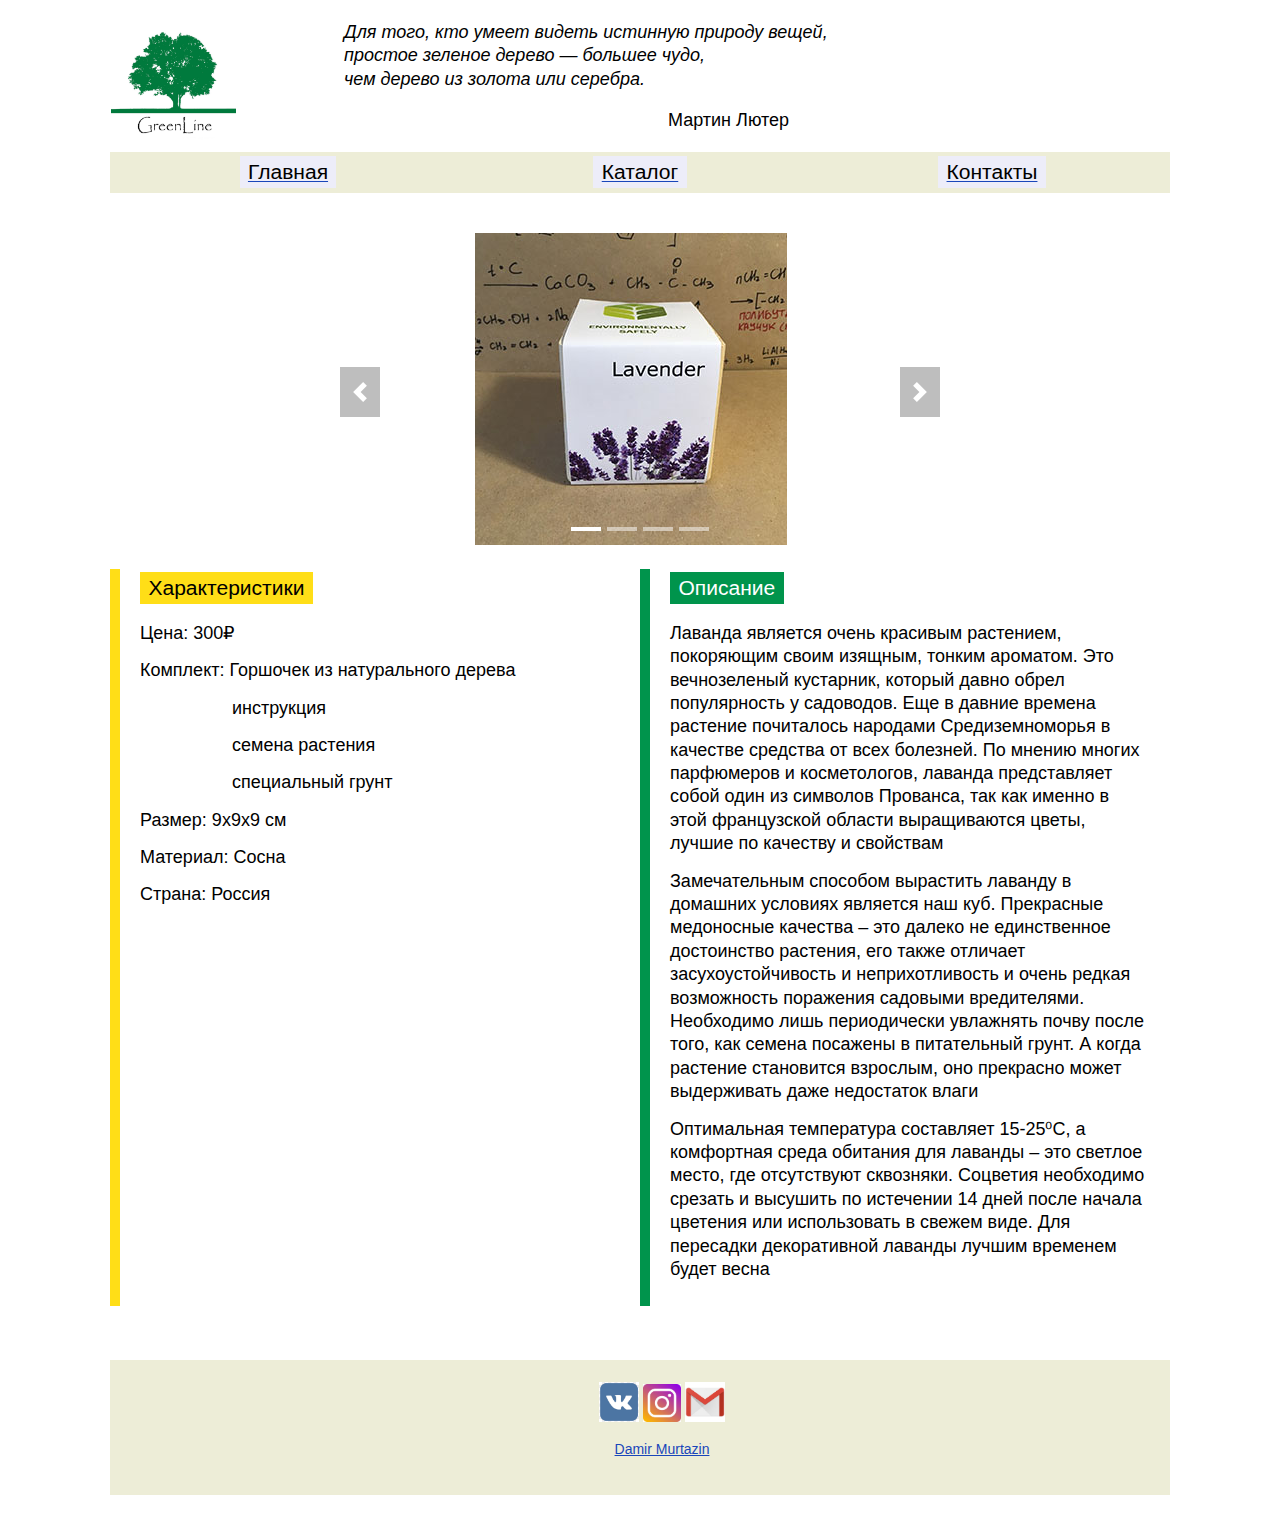
<file: лаванда.html>
<!DOCTYPE html>
<html lang="ru">
  <head>
    <meta charset="utf-8">
    <title>GreenLine</title>
    <link rel="stylesheet" href="css/style.css">
  </head>
  <body>
    <header class="main-header">
      <div class="heading">
          <a href="index.html"><img src="img/logo.jpg" alt="logo"  align="left" width="125"></a>
         <cite>&emsp;&emsp;&emsp;&emsp;&emsp;&emsp;Для того, кто умеет видеть истинную природу вещей,</br>
                &emsp;&emsp;&emsp;&emsp;&emsp;&emsp;простое зеленое дерево — большее чудо, </br>
                &emsp;&emsp;&emsp;&emsp;&emsp;&emsp;чем дерево из золота или серебра. </br></cite>
          <p> &emsp;&emsp;&emsp;&emsp;&emsp;&emsp;&emsp;&emsp;&emsp;&emsp;&emsp;&emsp;&emsp;&emsp;&emsp;&emsp;&emsp;&emsp;&emsp;&emsp;&emsp;&emsp;&emsp;&emsp;Мартин Лютер</p>
  </div>
      <div class="menu">
        <section class="dv">
                <section class="dv-group dv-group--fundamental" align="middle">
                  <a href="index.html"><h3>Главная</h3></a>
                </section>
                <section class="dv-group dv-group--fundamental"align="middle">
                  <a href="shop.html"><h3>Каталог</h3></a>
                </section>
                <section class="dv-group dv-group--fundamental"align="middle">
                  <a href="info.html"><h3>Контакты</h3></a>
                </section>
              </section>
        </div>
    </header>

    <main>

      <body>

        <div class="slider">
          <div class="slider__wrapper">
            <div class="slider__items">
              <div class="slider__item">
                <img class="img-fluid" src="img/лаванда11.jpg" alt="c1" hspace="135">
              </div>
              <div class="slider__item">
                <img class="img-fluid" src="img/лаванда21.jpg" alt="c2" hspace="135">
              </div>
              <div class="slider__item">
                <img class="img-fluid" src="img/подписи1.jpg" alt="c3" hspace="135">
              </div>
              <div class="slider__item">
                <img class="img-fluid" src="img/инструкция1.jpg" alt="c4" hspace="135">
              </div>
            </div>
          </div>
          <a class="slider__control slider__control_prev" href="#" role="button"></a>
          <a class="slider__control slider__control_next" href="#" role="button"></a>
        </div>

        <script>
          'use strict';
          var slideShow = (function () {
            return function (selector, config) {
              var
                _slider = document.querySelector(selector), // основный элемент блока
                _sliderContainer = _slider.querySelector('.slider__items'), // контейнер для .slider-item
                _sliderItems = _slider.querySelectorAll('.slider__item'), // коллекция .slider-item
                _sliderControls = _slider.querySelectorAll('.slider__control'), // элементы управления
                _currentPosition = 0, // позиция левого активного элемента
                _transformValue = 0, // значение транфсофрмации .slider_wrapper
                _transformStep = 100, // величина шага (для трансформации)
                _itemsArray = [], // массив элементов
                _timerId,
                _indicatorItems,
                _indicatorIndex = 0,
                _indicatorIndexMax = _sliderItems.length - 1,
                _stepTouch = 50,
                _config = {
                  isAutoplay: false, // автоматическая смена слайдов
                  directionAutoplay: 'next', // направление смены слайдов
                  delayAutoplay: 5000, // интервал между автоматической сменой слайдов
                  isPauseOnHover: true // устанавливать ли паузу при поднесении курсора к слайдеру
                };

              // настройка конфигурации слайдера в зависимости от полученных ключей
              for (var key in config) {
                if (key in _config) {
                  _config[key] = config[key];
                }
              }

              // наполнение массива _itemsArray
              for (var i = 0, length = _sliderItems.length; i < length; i++) {
                _itemsArray.push({ item: _sliderItems[i], position: i, transform: 0 });
              }

              // переменная position содержит методы с помощью которой можно получить минимальный и максимальный индекс элемента, а также соответствующему этому индексу позицию
              var position = {
                getItemIndex: function (mode) {
                  var index = 0;
                  for (var i = 0, length = _itemsArray.length; i < length; i++) {
                    if ((_itemsArray[i].position < _itemsArray[index].position && mode === 'min') || (_itemsArray[i].position > _itemsArray[index].position && mode === 'max')) {
                      index = i;
                    }
                  }
                  return index;
                },
                getItemPosition: function (mode) {
                  return _itemsArray[position.getItemIndex(mode)].position;
                }
              };

              // функция, выполняющая смену слайда в указанном направлении
              var _move = function (direction) {
                var nextItem, currentIndicator = _indicatorIndex;;
                if (direction === 'next') {
                  _currentPosition++;
                  if (_currentPosition > position.getItemPosition('max')) {
                    nextItem = position.getItemIndex('min');
                    _itemsArray[nextItem].position = position.getItemPosition('max') + 1;
                    _itemsArray[nextItem].transform += _itemsArray.length * 100;
                    _itemsArray[nextItem].item.style.transform = 'translateX(' + _itemsArray[nextItem].transform + '%)';
                  }
                  _transformValue -= _transformStep;
                  _indicatorIndex = _indicatorIndex + 1;
                  if (_indicatorIndex > _indicatorIndexMax) {
                    _indicatorIndex = 0;
                  }
                } else {
                  _currentPosition--;
                  if (_currentPosition < position.getItemPosition('min')) {
                    nextItem = position.getItemIndex('max');
                    _itemsArray[nextItem].position = position.getItemPosition('min') - 1;
                    _itemsArray[nextItem].transform -= _itemsArray.length * 100;
                    _itemsArray[nextItem].item.style.transform = 'translateX(' + _itemsArray[nextItem].transform + '%)';
                  }
                  _transformValue += _transformStep;
                  _indicatorIndex = _indicatorIndex - 1;
                  if (_indicatorIndex < 0) {
                    _indicatorIndex = _indicatorIndexMax;
                  }
                }
                _sliderContainer.style.transform = 'translateX(' + _transformValue + '%)';
                _indicatorItems[currentIndicator].classList.remove('active');
                _indicatorItems[_indicatorIndex].classList.add('active');
              };

              // функция, осуществляющая переход к слайду по его порядковому номеру
              var _moveTo = function (index) {
                var i = 0, direction = (index > _indicatorIndex) ? 'next' : 'prev';
                while (index !== _indicatorIndex && i <= _indicatorIndexMax) {
                  _move(direction);
                  i++;
                }
              };

              // функция для запуска автоматической смены слайдов через промежутки времени
              var _startAutoplay = function () {
                if (!_config.isAutoplay) {
                  return;
                }
                _stopAutoplay();
                _timerId = setInterval(function () {
                  _move(_config.directionAutoplay);
                }, _config.delayAutoplay);
              };

              // функция, отключающая автоматическую смену слайдов
              var _stopAutoplay = function () {
                clearInterval(_timerId);
              };

              // функция, добавляющая индикаторы к слайдеру
              var _addIndicators = function () {
                var indicatorsContainer = document.createElement('ol');
                indicatorsContainer.classList.add('slider__indicators');
                for (var i = 0, length = _sliderItems.length; i < length; i++) {
                  var sliderIndicatorsItem = document.createElement('li');
                  if (i === 0) {
                    sliderIndicatorsItem.classList.add('active');
                  }
                  sliderIndicatorsItem.setAttribute("data-slide-to", i);
                  indicatorsContainer.appendChild(sliderIndicatorsItem);
                }
                _slider.appendChild(indicatorsContainer);
                _indicatorItems = _slider.querySelectorAll('.slider__indicators > li')
              };

              var _isTouchDevice = function () {
                return !!('ontouchstart' in window || navigator.maxTouchPoints);
              };

              // функция, осуществляющая установку обработчиков для событий
              var _setUpListeners = function () {
                var _startX = 0;
                if (_isTouchDevice()) {
                  _slider.addEventListener('touchstart', function (e) {
                    _startX = e.changedTouches[0].clientX;
                    _startAutoplay();
                  });
                  _slider.addEventListener('touchend', function (e) {
                    var
                      _endX = e.changedTouches[0].clientX,
                      _deltaX = _endX - _startX;
                    if (_deltaX > _stepTouch) {
                      _move('prev');
                    } else if (_deltaX < -_stepTouch) {
                      _move('next');
                    }
                    _startAutoplay();
                  });
                } else {
                  for (var i = 0, length = _sliderControls.length; i < length; i++) {
                    _sliderControls[i].classList.add('slider__control_show');
                  }
                }
                _slider.addEventListener('click', function (e) {
                  if (e.target.classList.contains('slider__control')) {
                    e.preventDefault();
                    _move(e.target.classList.contains('slider__control_next') ? 'next' : 'prev');
                    _startAutoplay();
                  } else if (e.target.getAttribute('data-slide-to')) {
                    e.preventDefault();
                    _moveTo(parseInt(e.target.getAttribute('data-slide-to')));
                    _startAutoplay();
                  }
                });
                document.addEventListener('visibilitychange', function () {
                  if (document.visibilityState === "hidden") {
                    _stopAutoplay();
                  } else {
                    _startAutoplay();
                  }
                }, false);
                if (_config.isPauseOnHover && _config.isAutoplay) {
                  _slider.addEventListener('mouseenter', function () {
                    _stopAutoplay();
                  });
                  _slider.addEventListener('mouseleave', function () {
                    _startAutoplay();
                  });
                }
              };

              // добавляем индикаторы к слайдеру
              _addIndicators();
              // установливаем обработчики для событий
              _setUpListeners();
              // запускаем автоматическую смену слайдов, если установлен соответствующий ключ
              _startAutoplay();

              return {
                // метод слайдера для перехода к следующему слайду
                next: function () {
                  _move('next');
                },
                // метод слайдера для перехода к предыдущему слайду
                left: function () {
                  _move('prev');
                },
                // метод отключающий автоматическую смену слайдов
                stop: function () {
                  _config.isAutoplay = false;
                  _stopAutoplay();
                },
                // метод запускающий автоматическую смену слайдов
                cycle: function () {
                  _config.isAutoplay = true;
                  _startAutoplay();
                }
              }
            }
          }());

          slideShow('.slider', {
            isAutoplay: true
          });
        </script>

      </body>
</html>

<p> </p>
<section class="lectures">


  <section class="lectures-group lectures-group--fundamental">
    <h3>Характеристики</h3>
    <ul>
      <li>Цена: 300&#8381;</li>
      <li>Комплект: Горшочек из натурального дерева</li>
      <li> &nbsp;&#8195;&#8195;&#8195;&#8195;&nbsp;&nbsp;&nbsp;инструкция</li>
      <li>&nbsp;&#8195;&#8195;&#8195;&#8195;&nbsp;&nbsp;&nbsp;семена растения</li>
      <li>&nbsp;&#8195;&#8195;&#8195;&#8195;&nbsp;&nbsp;&nbsp;специальный грунт</li>
      <li>Размер: 9x9x9 см</li>
      <li>Материал: Сосна</li>
      <li>Страна: Россия</li>
    </ul>
  </section>

  <section class="lectures-group lectures-group--personal">
    <h3>Описание</h3>
    <ul>
      <li>Лаванда является очень красивым растением, покоряющим своим изящным, тонким ароматом. Это вечнозеленый кустарник, который давно обрел популярность у садоводов. Еще в давние времена растение почиталось народами Средиземноморья в качестве средства от всех болезней. По мнению многих парфюмеров и косметологов, лаванда представляет собой один из символов Прованса, так как именно в этой французской области  выращиваются цветы, лучшие по качеству и свойствам</li>
      <li>Замечательным способом вырастить лаванду в домашних условиях является наш куб. Прекрасные медоносные качества – это далеко не единственное достоинство растения, его также отличает засухоустойчивость и неприхотливость и очень редкая возможность поражения садовыми вредителями. Необходимо лишь периодически увлажнять почву после того, как семена посажены в питательный грунт. А когда растение становится взрослым, оно прекрасно может выдерживать даже недостаток влаги</li>
      <li>Оптимальная температура составляет 15-25⁰С, а комфортная среда обитания для лаванды – это светлое место, где отсутствуют сквозняки. Соцветия необходимо срезать и высушить по истечении 14 дней после начала цветения или использовать в свежем виде. Для пересадки декоративной лаванды лучшим временем будет весна</li>
    </ul>
  </section>
</section>

<footer class="main-footer">
  <p></p>
  </footer>
      <div class="menu">
        <footer class="main-footer">
          <a href="https://vk.com/greenlinecube"><img src="img/vk.jpg" alt="vk" width="40"></a>
          <a href="https://www.instagram.com/greenlinecube"><img src="img/inst.jpg" alt="inst"width="38"></a>
          <a href="mailto:greenlinecube@gmail.com"><img src="img/mail.jpg" alt="mail" width="40"</a>
          <p><a href="https://t.me/themorsten"> Damir Murtazin</a></p>
        </footer>
      </div>

    </main>
  </body>
</html>
</file>
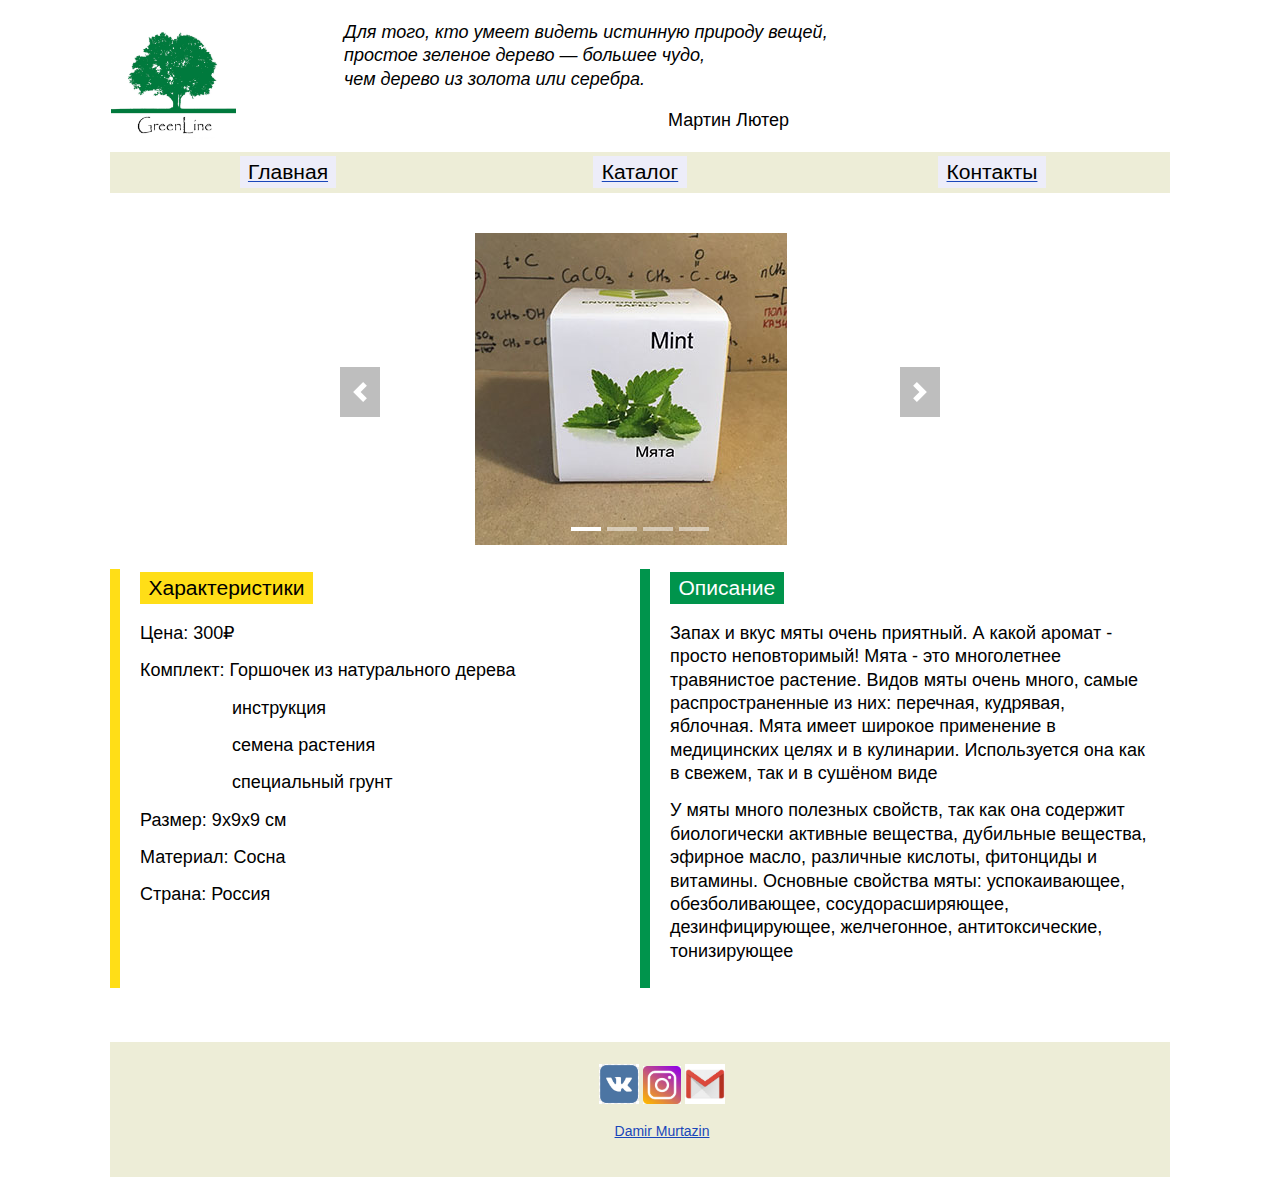
<file: мята.html>
<!DOCTYPE html>
<html lang="ru">
  <head>
    <meta charset="utf-8">
    <title>GreenLine</title>
    <link rel="stylesheet" href="css/style.css">
  </head>
  <body>
    <header class="main-header">
      <div class="heading">
          <a href="index.html"><img src="img/logo.jpg" alt="logo"  align="left" width="125"></a>
         <cite>&emsp;&emsp;&emsp;&emsp;&emsp;&emsp;Для того, кто умеет видеть истинную природу вещей,</br>
                &emsp;&emsp;&emsp;&emsp;&emsp;&emsp;простое зеленое дерево — большее чудо, </br>
                &emsp;&emsp;&emsp;&emsp;&emsp;&emsp;чем дерево из золота или серебра. </br></cite>
          <p> &emsp;&emsp;&emsp;&emsp;&emsp;&emsp;&emsp;&emsp;&emsp;&emsp;&emsp;&emsp;&emsp;&emsp;&emsp;&emsp;&emsp;&emsp;&emsp;&emsp;&emsp;&emsp;&emsp;&emsp;Мартин Лютер</p>
  </div>
      <div class="menu">
        <section class="dv">
                <section class="dv-group dv-group--fundamental" align="middle">
                  <a href="index.html"><h3>Главная</h3></a>
                </section>
                <section class="dv-group dv-group--fundamental"align="middle">
                  <a href="shop.html"><h3>Каталог</h3></a>
                </section>
                <section class="dv-group dv-group--fundamental"align="middle">
                  <a href="info.html"><h3>Контакты</h3></a>
                </section>
              </section>
        </div>
    </header>

    <main>

      <body>

        <div class="slider">
          <div class="slider__wrapper">
            <div class="slider__items">
              <div class="slider__item">
                <img class="img-fluid" src="img/мята11.jpg" alt="c1" hspace="135">
              </div>
              <div class="slider__item">
                <img class="img-fluid" src="img/мята21.jpg" alt="c2" hspace="135">
              </div>
              <div class="slider__item">
                <img class="img-fluid" src="img/подписи1.jpg" alt="c3" hspace="135">
              </div>
              <div class="slider__item">
                <img class="img-fluid" src="img/инструкция1.jpg" alt="c4" hspace="135">
              </div>
            </div>
          </div>
          <a class="slider__control slider__control_prev" href="#" role="button"></a>
          <a class="slider__control slider__control_next" href="#" role="button"></a>
        </div>

        <script>
          'use strict';
          var slideShow = (function () {
            return function (selector, config) {
              var
                _slider = document.querySelector(selector), // основный элемент блока
                _sliderContainer = _slider.querySelector('.slider__items'), // контейнер для .slider-item
                _sliderItems = _slider.querySelectorAll('.slider__item'), // коллекция .slider-item
                _sliderControls = _slider.querySelectorAll('.slider__control'), // элементы управления
                _currentPosition = 0, // позиция левого активного элемента
                _transformValue = 0, // значение транфсофрмации .slider_wrapper
                _transformStep = 100, // величина шага (для трансформации)
                _itemsArray = [], // массив элементов
                _timerId,
                _indicatorItems,
                _indicatorIndex = 0,
                _indicatorIndexMax = _sliderItems.length - 1,
                _stepTouch = 50,
                _config = {
                  isAutoplay: false, // автоматическая смена слайдов
                  directionAutoplay: 'next', // направление смены слайдов
                  delayAutoplay: 5000, // интервал между автоматической сменой слайдов
                  isPauseOnHover: true // устанавливать ли паузу при поднесении курсора к слайдеру
                };

              // настройка конфигурации слайдера в зависимости от полученных ключей
              for (var key in config) {
                if (key in _config) {
                  _config[key] = config[key];
                }
              }

              // наполнение массива _itemsArray
              for (var i = 0, length = _sliderItems.length; i < length; i++) {
                _itemsArray.push({ item: _sliderItems[i], position: i, transform: 0 });
              }

              // переменная position содержит методы с помощью которой можно получить минимальный и максимальный индекс элемента, а также соответствующему этому индексу позицию
              var position = {
                getItemIndex: function (mode) {
                  var index = 0;
                  for (var i = 0, length = _itemsArray.length; i < length; i++) {
                    if ((_itemsArray[i].position < _itemsArray[index].position && mode === 'min') || (_itemsArray[i].position > _itemsArray[index].position && mode === 'max')) {
                      index = i;
                    }
                  }
                  return index;
                },
                getItemPosition: function (mode) {
                  return _itemsArray[position.getItemIndex(mode)].position;
                }
              };

              // функция, выполняющая смену слайда в указанном направлении
              var _move = function (direction) {
                var nextItem, currentIndicator = _indicatorIndex;;
                if (direction === 'next') {
                  _currentPosition++;
                  if (_currentPosition > position.getItemPosition('max')) {
                    nextItem = position.getItemIndex('min');
                    _itemsArray[nextItem].position = position.getItemPosition('max') + 1;
                    _itemsArray[nextItem].transform += _itemsArray.length * 100;
                    _itemsArray[nextItem].item.style.transform = 'translateX(' + _itemsArray[nextItem].transform + '%)';
                  }
                  _transformValue -= _transformStep;
                  _indicatorIndex = _indicatorIndex + 1;
                  if (_indicatorIndex > _indicatorIndexMax) {
                    _indicatorIndex = 0;
                  }
                } else {
                  _currentPosition--;
                  if (_currentPosition < position.getItemPosition('min')) {
                    nextItem = position.getItemIndex('max');
                    _itemsArray[nextItem].position = position.getItemPosition('min') - 1;
                    _itemsArray[nextItem].transform -= _itemsArray.length * 100;
                    _itemsArray[nextItem].item.style.transform = 'translateX(' + _itemsArray[nextItem].transform + '%)';
                  }
                  _transformValue += _transformStep;
                  _indicatorIndex = _indicatorIndex - 1;
                  if (_indicatorIndex < 0) {
                    _indicatorIndex = _indicatorIndexMax;
                  }
                }
                _sliderContainer.style.transform = 'translateX(' + _transformValue + '%)';
                _indicatorItems[currentIndicator].classList.remove('active');
                _indicatorItems[_indicatorIndex].classList.add('active');
              };

              // функция, осуществляющая переход к слайду по его порядковому номеру
              var _moveTo = function (index) {
                var i = 0, direction = (index > _indicatorIndex) ? 'next' : 'prev';
                while (index !== _indicatorIndex && i <= _indicatorIndexMax) {
                  _move(direction);
                  i++;
                }
              };

              // функция для запуска автоматической смены слайдов через промежутки времени
              var _startAutoplay = function () {
                if (!_config.isAutoplay) {
                  return;
                }
                _stopAutoplay();
                _timerId = setInterval(function () {
                  _move(_config.directionAutoplay);
                }, _config.delayAutoplay);
              };

              // функция, отключающая автоматическую смену слайдов
              var _stopAutoplay = function () {
                clearInterval(_timerId);
              };

              // функция, добавляющая индикаторы к слайдеру
              var _addIndicators = function () {
                var indicatorsContainer = document.createElement('ol');
                indicatorsContainer.classList.add('slider__indicators');
                for (var i = 0, length = _sliderItems.length; i < length; i++) {
                  var sliderIndicatorsItem = document.createElement('li');
                  if (i === 0) {
                    sliderIndicatorsItem.classList.add('active');
                  }
                  sliderIndicatorsItem.setAttribute("data-slide-to", i);
                  indicatorsContainer.appendChild(sliderIndicatorsItem);
                }
                _slider.appendChild(indicatorsContainer);
                _indicatorItems = _slider.querySelectorAll('.slider__indicators > li')
              };

              var _isTouchDevice = function () {
                return !!('ontouchstart' in window || navigator.maxTouchPoints);
              };

              // функция, осуществляющая установку обработчиков для событий
              var _setUpListeners = function () {
                var _startX = 0;
                if (_isTouchDevice()) {
                  _slider.addEventListener('touchstart', function (e) {
                    _startX = e.changedTouches[0].clientX;
                    _startAutoplay();
                  });
                  _slider.addEventListener('touchend', function (e) {
                    var
                      _endX = e.changedTouches[0].clientX,
                      _deltaX = _endX - _startX;
                    if (_deltaX > _stepTouch) {
                      _move('prev');
                    } else if (_deltaX < -_stepTouch) {
                      _move('next');
                    }
                    _startAutoplay();
                  });
                } else {
                  for (var i = 0, length = _sliderControls.length; i < length; i++) {
                    _sliderControls[i].classList.add('slider__control_show');
                  }
                }
                _slider.addEventListener('click', function (e) {
                  if (e.target.classList.contains('slider__control')) {
                    e.preventDefault();
                    _move(e.target.classList.contains('slider__control_next') ? 'next' : 'prev');
                    _startAutoplay();
                  } else if (e.target.getAttribute('data-slide-to')) {
                    e.preventDefault();
                    _moveTo(parseInt(e.target.getAttribute('data-slide-to')));
                    _startAutoplay();
                  }
                });
                document.addEventListener('visibilitychange', function () {
                  if (document.visibilityState === "hidden") {
                    _stopAutoplay();
                  } else {
                    _startAutoplay();
                  }
                }, false);
                if (_config.isPauseOnHover && _config.isAutoplay) {
                  _slider.addEventListener('mouseenter', function () {
                    _stopAutoplay();
                  });
                  _slider.addEventListener('mouseleave', function () {
                    _startAutoplay();
                  });
                }
              };

              // добавляем индикаторы к слайдеру
              _addIndicators();
              // установливаем обработчики для событий
              _setUpListeners();
              // запускаем автоматическую смену слайдов, если установлен соответствующий ключ
              _startAutoplay();

              return {
                // метод слайдера для перехода к следующему слайду
                next: function () {
                  _move('next');
                },
                // метод слайдера для перехода к предыдущему слайду
                left: function () {
                  _move('prev');
                },
                // метод отключающий автоматическую смену слайдов
                stop: function () {
                  _config.isAutoplay = false;
                  _stopAutoplay();
                },
                // метод запускающий автоматическую смену слайдов
                cycle: function () {
                  _config.isAutoplay = true;
                  _startAutoplay();
                }
              }
            }
          }());

          slideShow('.slider', {
            isAutoplay: true
          });
        </script>

      </body>
</html>

<p> </p>
<section class="lectures">


  <section class="lectures-group lectures-group--fundamental">
    <h3>Характеристики</h3>
    <ul>
      <li>Цена: 300&#8381;</li>
      <li>Комплект: Горшочек из натурального дерева</li>
      <li> &nbsp;&#8195;&#8195;&#8195;&#8195;&nbsp;&nbsp;&nbsp;инструкция</li>
      <li>&nbsp;&#8195;&#8195;&#8195;&#8195;&nbsp;&nbsp;&nbsp;семена растения</li>
      <li>&nbsp;&#8195;&#8195;&#8195;&#8195;&nbsp;&nbsp;&nbsp;специальный грунт</li>
      <li>Размер: 9x9x9 см</li>
      <li>Материал: Сосна</li>
      <li>Страна: Россия</li>
    </ul>
  </section>

  <section class="lectures-group lectures-group--personal">
    <h3>Описание</h3>
    <ul>
      <li>Запах и вкус мяты очень приятный. А какой аромат - просто неповторимый! Мята - это многолетнее травянистое растение. Видов мяты очень много, самые распространенные из них: перечная, кудрявая, яблочная. Мята имеет широкое применение в медицинских целях и в кулинарии. Используется она как в свежем, так и в сушёном виде</li>
      <li>У мяты много полезных свойств, так как она содержит биологически активные вещества, дубильные вещества, эфирное масло, различные кислоты, фитонциды и витамины. Основные свойства мяты: успокаивающее, обезболивающее, сосудорасширяющее, дезинфицирующее, желчегонное, антитоксические, тонизирующее</li>
    </ul>
  </section>
</section>
<footer class="main-footer">
  <p></p>
  </footer>
      <div class="menu">
        <footer class="main-footer">
          <a href="https://vk.com/greenlinecube"><img src="img/vk.jpg" alt="vk" width="40"></a>
          <a href="https://www.instagram.com/greenlinecube"><img src="img/inst.jpg" alt="inst"width="38"></a>
          <a href="mailto:greenlinecube@gmail.com"><img src="img/mail.jpg" alt="mail" width="40"</a>
          <p><a href="https://t.me/themorsten"> Damir Murtazin</a></p>
        </footer>
      </div>


    </main>
  </body>
</html>
</file>
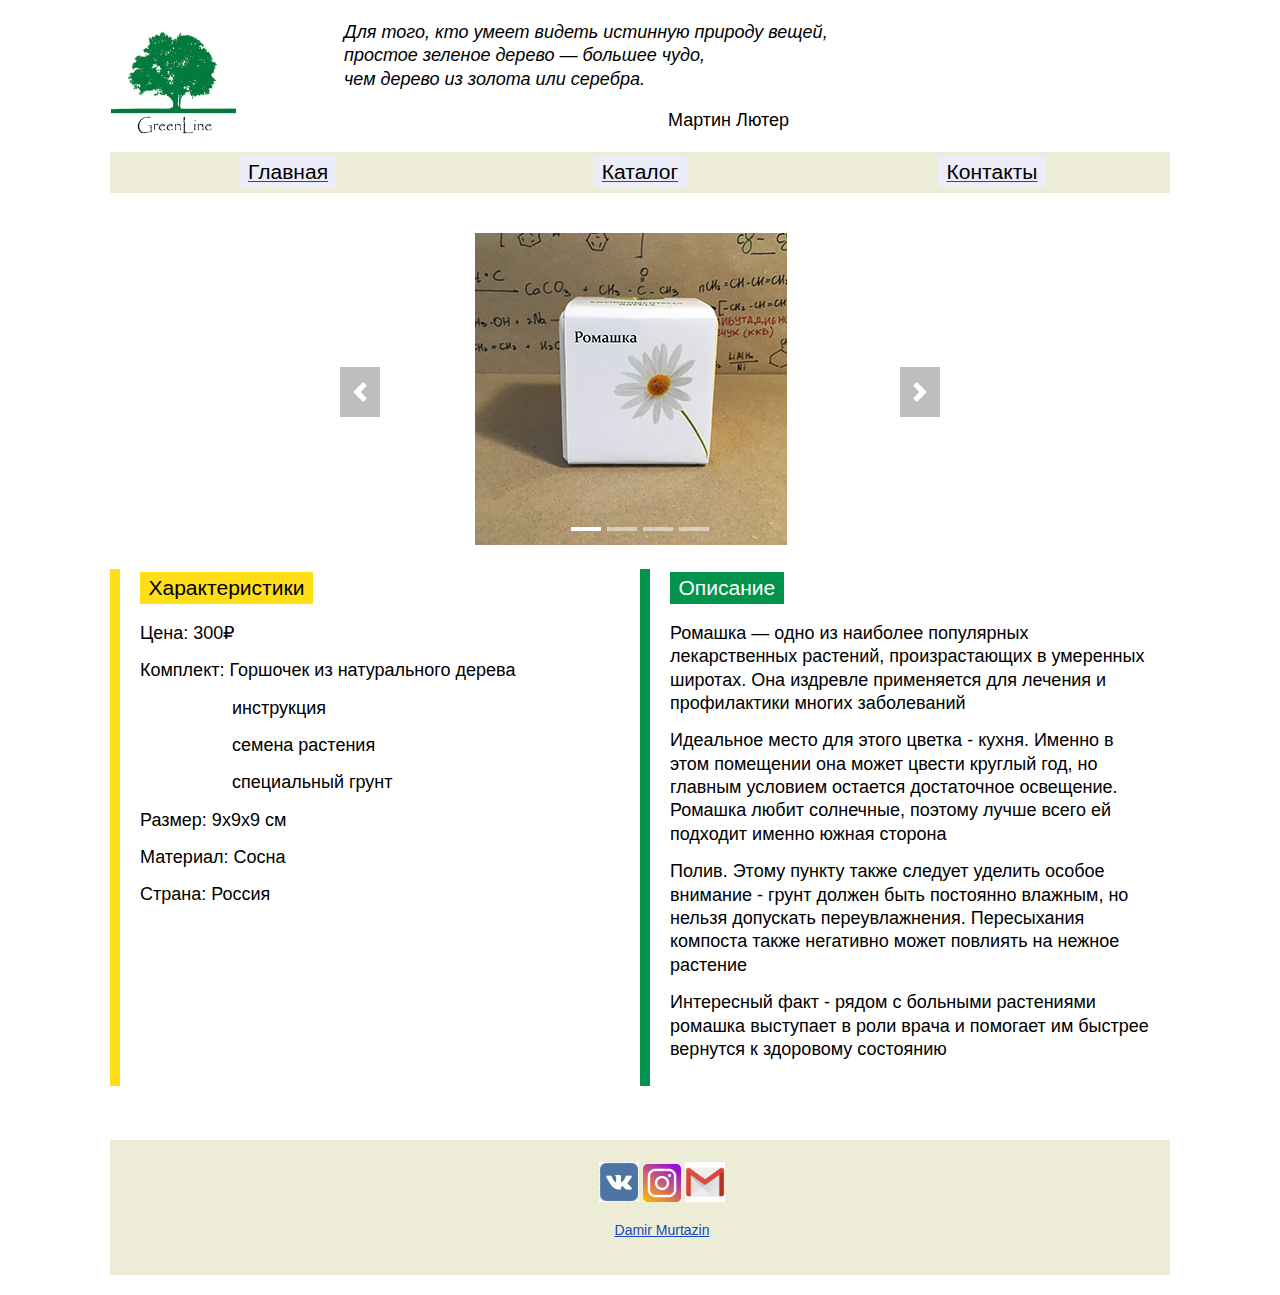
<file: ромашка.html>
<!DOCTYPE html>
<html lang="ru">
  <head>
    <meta charset="utf-8">
    <title>GreenLine</title>
    <link rel="stylesheet" href="css/style.css">
  </head>
  <body>
    <header class="main-header">
      <div class="heading">
          <a href="index.html"><img src="img/logo.jpg" alt="logo"  align="left" width="125"></a>
          <cite>&emsp;&emsp;&emsp;&emsp;&emsp;&emsp;Для того, кто умеет видеть истинную природу вещей,</br>
                &emsp;&emsp;&emsp;&emsp;&emsp;&emsp;простое зеленое дерево — большее чудо, </br>
                &emsp;&emsp;&emsp;&emsp;&emsp;&emsp;чем дерево из золота или серебра. </br></cite>
          <p> &emsp;&emsp;&emsp;&emsp;&emsp;&emsp;&emsp;&emsp;&emsp;&emsp;&emsp;&emsp;&emsp;&emsp;&emsp;&emsp;&emsp;&emsp;&emsp;&emsp;&emsp;&emsp;&emsp;&emsp;Мартин Лютер</p>
  </div>
      <div class="menu">
        <section class="dv">
                <section class="dv-group dv-group--fundamental" align="middle">
                  <a href="index.html"><h3>Главная</h3></a>
                </section>
                <section class="dv-group dv-group--fundamental"align="middle">
                  <a href="shop.html"><h3>Каталог</h3></a>
                </section>
                <section class="dv-group dv-group--fundamental"align="middle">
                  <a href="info.html"><h3>Контакты</h3></a>
                </section>
              </section>
        </div>
    </header>

    <main>

      <body>

        <div class="slider">
          <div class="slider__wrapper">
            <div class="slider__items">
              <div class="slider__item">
                <img class="img-fluid" src="img/ромашка11.JPG" alt="c1" hspace="135">
              </div>
              <div class="slider__item">
                <img class="img-fluid" src="img/ромашка21.JPG" alt="c2" hspace="135">
              </div>
              <div class="slider__item">
                <img class="img-fluid" src="img/подписи1.jpg" alt="c3" hspace="135">
              </div>
              <div class="slider__item">
                <img class="img-fluid" src="img/инструкция1.jpg" alt="c4" hspace="135">
              </div>
            </div>
          </div>
          <a class="slider__control slider__control_prev" href="#" role="button"></a>
          <a class="slider__control slider__control_next" href="#" role="button"></a>
        </div>

        <script>
          'use strict';
          var slideShow = (function () {
            return function (selector, config) {
              var
                _slider = document.querySelector(selector), // основный элемент блока
                _sliderContainer = _slider.querySelector('.slider__items'), // контейнер для .slider-item
                _sliderItems = _slider.querySelectorAll('.slider__item'), // коллекция .slider-item
                _sliderControls = _slider.querySelectorAll('.slider__control'), // элементы управления
                _currentPosition = 0, // позиция левого активного элемента
                _transformValue = 0, // значение транфсофрмации .slider_wrapper
                _transformStep = 100, // величина шага (для трансформации)
                _itemsArray = [], // массив элементов
                _timerId,
                _indicatorItems,
                _indicatorIndex = 0,
                _indicatorIndexMax = _sliderItems.length - 1,
                _stepTouch = 50,
                _config = {
                  isAutoplay: false, // автоматическая смена слайдов
                  directionAutoplay: 'next', // направление смены слайдов
                  delayAutoplay: 5000, // интервал между автоматической сменой слайдов
                  isPauseOnHover: true // устанавливать ли паузу при поднесении курсора к слайдеру
                };

              // настройка конфигурации слайдера в зависимости от полученных ключей
              for (var key in config) {
                if (key in _config) {
                  _config[key] = config[key];
                }
              }

              // наполнение массива _itemsArray
              for (var i = 0, length = _sliderItems.length; i < length; i++) {
                _itemsArray.push({ item: _sliderItems[i], position: i, transform: 0 });
              }

              // переменная position содержит методы с помощью которой можно получить минимальный и максимальный индекс элемента, а также соответствующему этому индексу позицию
              var position = {
                getItemIndex: function (mode) {
                  var index = 0;
                  for (var i = 0, length = _itemsArray.length; i < length; i++) {
                    if ((_itemsArray[i].position < _itemsArray[index].position && mode === 'min') || (_itemsArray[i].position > _itemsArray[index].position && mode === 'max')) {
                      index = i;
                    }
                  }
                  return index;
                },
                getItemPosition: function (mode) {
                  return _itemsArray[position.getItemIndex(mode)].position;
                }
              };

              // функция, выполняющая смену слайда в указанном направлении
              var _move = function (direction) {
                var nextItem, currentIndicator = _indicatorIndex;;
                if (direction === 'next') {
                  _currentPosition++;
                  if (_currentPosition > position.getItemPosition('max')) {
                    nextItem = position.getItemIndex('min');
                    _itemsArray[nextItem].position = position.getItemPosition('max') + 1;
                    _itemsArray[nextItem].transform += _itemsArray.length * 100;
                    _itemsArray[nextItem].item.style.transform = 'translateX(' + _itemsArray[nextItem].transform + '%)';
                  }
                  _transformValue -= _transformStep;
                  _indicatorIndex = _indicatorIndex + 1;
                  if (_indicatorIndex > _indicatorIndexMax) {
                    _indicatorIndex = 0;
                  }
                } else {
                  _currentPosition--;
                  if (_currentPosition < position.getItemPosition('min')) {
                    nextItem = position.getItemIndex('max');
                    _itemsArray[nextItem].position = position.getItemPosition('min') - 1;
                    _itemsArray[nextItem].transform -= _itemsArray.length * 100;
                    _itemsArray[nextItem].item.style.transform = 'translateX(' + _itemsArray[nextItem].transform + '%)';
                  }
                  _transformValue += _transformStep;
                  _indicatorIndex = _indicatorIndex - 1;
                  if (_indicatorIndex < 0) {
                    _indicatorIndex = _indicatorIndexMax;
                  }
                }
                _sliderContainer.style.transform = 'translateX(' + _transformValue + '%)';
                _indicatorItems[currentIndicator].classList.remove('active');
                _indicatorItems[_indicatorIndex].classList.add('active');
              };

              // функция, осуществляющая переход к слайду по его порядковому номеру
              var _moveTo = function (index) {
                var i = 0, direction = (index > _indicatorIndex) ? 'next' : 'prev';
                while (index !== _indicatorIndex && i <= _indicatorIndexMax) {
                  _move(direction);
                  i++;
                }
              };

              // функция для запуска автоматической смены слайдов через промежутки времени
              var _startAutoplay = function () {
                if (!_config.isAutoplay) {
                  return;
                }
                _stopAutoplay();
                _timerId = setInterval(function () {
                  _move(_config.directionAutoplay);
                }, _config.delayAutoplay);
              };

              // функция, отключающая автоматическую смену слайдов
              var _stopAutoplay = function () {
                clearInterval(_timerId);
              };

              // функция, добавляющая индикаторы к слайдеру
              var _addIndicators = function () {
                var indicatorsContainer = document.createElement('ol');
                indicatorsContainer.classList.add('slider__indicators');
                for (var i = 0, length = _sliderItems.length; i < length; i++) {
                  var sliderIndicatorsItem = document.createElement('li');
                  if (i === 0) {
                    sliderIndicatorsItem.classList.add('active');
                  }
                  sliderIndicatorsItem.setAttribute("data-slide-to", i);
                  indicatorsContainer.appendChild(sliderIndicatorsItem);
                }
                _slider.appendChild(indicatorsContainer);
                _indicatorItems = _slider.querySelectorAll('.slider__indicators > li')
              };

              var _isTouchDevice = function () {
                return !!('ontouchstart' in window || navigator.maxTouchPoints);
              };

              // функция, осуществляющая установку обработчиков для событий
              var _setUpListeners = function () {
                var _startX = 0;
                if (_isTouchDevice()) {
                  _slider.addEventListener('touchstart', function (e) {
                    _startX = e.changedTouches[0].clientX;
                    _startAutoplay();
                  });
                  _slider.addEventListener('touchend', function (e) {
                    var
                      _endX = e.changedTouches[0].clientX,
                      _deltaX = _endX - _startX;
                    if (_deltaX > _stepTouch) {
                      _move('prev');
                    } else if (_deltaX < -_stepTouch) {
                      _move('next');
                    }
                    _startAutoplay();
                  });
                } else {
                  for (var i = 0, length = _sliderControls.length; i < length; i++) {
                    _sliderControls[i].classList.add('slider__control_show');
                  }
                }
                _slider.addEventListener('click', function (e) {
                  if (e.target.classList.contains('slider__control')) {
                    e.preventDefault();
                    _move(e.target.classList.contains('slider__control_next') ? 'next' : 'prev');
                    _startAutoplay();
                  } else if (e.target.getAttribute('data-slide-to')) {
                    e.preventDefault();
                    _moveTo(parseInt(e.target.getAttribute('data-slide-to')));
                    _startAutoplay();
                  }
                });
                document.addEventListener('visibilitychange', function () {
                  if (document.visibilityState === "hidden") {
                    _stopAutoplay();
                  } else {
                    _startAutoplay();
                  }
                }, false);
                if (_config.isPauseOnHover && _config.isAutoplay) {
                  _slider.addEventListener('mouseenter', function () {
                    _stopAutoplay();
                  });
                  _slider.addEventListener('mouseleave', function () {
                    _startAutoplay();
                  });
                }
              };

              // добавляем индикаторы к слайдеру
              _addIndicators();
              // установливаем обработчики для событий
              _setUpListeners();
              // запускаем автоматическую смену слайдов, если установлен соответствующий ключ
              _startAutoplay();

              return {
                // метод слайдера для перехода к следующему слайду
                next: function () {
                  _move('next');
                },
                // метод слайдера для перехода к предыдущему слайду
                left: function () {
                  _move('prev');
                },
                // метод отключающий автоматическую смену слайдов
                stop: function () {
                  _config.isAutoplay = false;
                  _stopAutoplay();
                },
                // метод запускающий автоматическую смену слайдов
                cycle: function () {
                  _config.isAutoplay = true;
                  _startAutoplay();
                }
              }
            }
          }());

          slideShow('.slider', {
            isAutoplay: true
          });
        </script>

      </body>
</html>

<p> </p>
<section class="lectures">


  <section class="lectures-group lectures-group--fundamental">
    <h3>Характеристики</h3>
    <ul>
      <li>Цена: 300&#8381;</li>
      <li>Комплект: Горшочек из натурального дерева</li>
      <li> &nbsp;&#8195;&#8195;&#8195;&#8195;&nbsp;&nbsp;&nbsp;инструкция</li>
      <li>&nbsp;&#8195;&#8195;&#8195;&#8195;&nbsp;&nbsp;&nbsp;семена растения</li>
      <li>&nbsp;&#8195;&#8195;&#8195;&#8195;&nbsp;&nbsp;&nbsp;специальный грунт</li>
      <li>Размер: 9x9x9 см</li>
      <li>Материал: Сосна</li>
      <li>Страна: Россия</li>
    </ul>
  </section>

  <section class="lectures-group lectures-group--personal">
    <h3>Описание</h3>
    <ul>
      <li>Ромашка — одно из наиболее популярных лекарственных растений, произрастающих в умеренных широтах. Она издревле применяется для лечения и профилактики многих заболеваний</li>
      <li>Идеальное место для этого цветка - кухня. Именно в этом помещении она может цвести круглый год, но главным условием остается достаточное освещение. Ромашка любит солнечные, поэтому лучше всего ей подходит именно южная сторона</li>
      <li>Полив. Этому пункту также следует уделить особое внимание - грунт должен быть постоянно влажным, но нельзя допускать переувлажнения. Пересыхания компоста также негативно может повлиять на нежное растение</li>
      <li>Интересный факт - рядом с больными растениями ромашка выступает в роли врача и помогает им быстрее вернутся к здоровому состоянию</li>
    </ul>
  </section>
</section>
<footer class="main-footer">
  <p></p>
  </footer>
      <div class="menu">
        <footer class="main-footer">
          <a href="https://vk.com/greenlinecube"><img src="img/vk.jpg" alt="vk" width="40"></a>
          <a href="https://www.instagram.com/greenlinecube"><img src="img/inst.jpg" alt="inst"width="38"></a>
          <a href="mailto:greenlinecube@gmail.com"><img src="img/mail.jpg" alt="mail" width="40"</a>
          <p><a href="https://t.me/themorsten"> Damir Murtazin</a></p>
        </footer>
      </div>


    </main>
  </body>
</html>
</file>
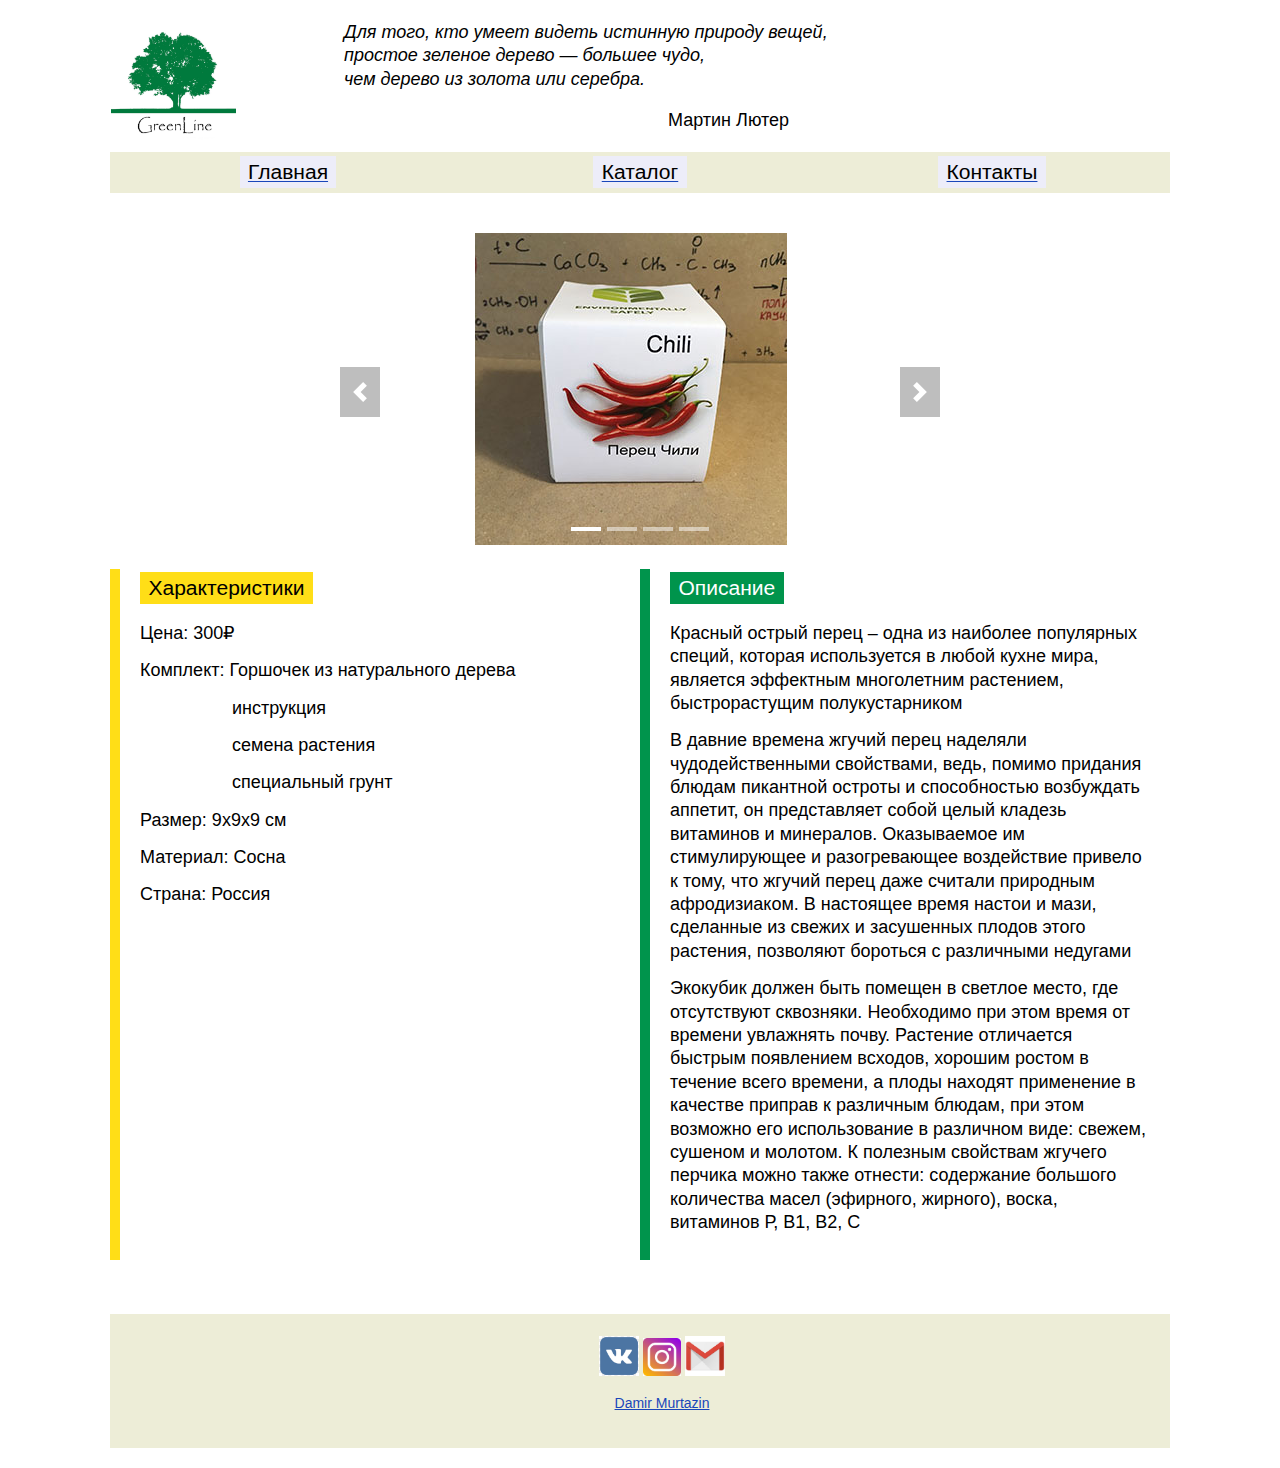
<file: чили.html>
<!DOCTYPE html>
<html lang="ru">
  <head>
    <meta charset="utf-8">
    <title>GreenLine</title>
    <link rel="stylesheet" href="css/style.css">
  </head>
  <body>
    <header class="main-header">
      <div class="heading">
          <a href="index.html"><img src="img/logo.jpg" alt="logo"  align="left" width="125"></a>
          <cite>&emsp;&emsp;&emsp;&emsp;&emsp;&emsp;Для того, кто умеет видеть истинную природу вещей,</br>
                &emsp;&emsp;&emsp;&emsp;&emsp;&emsp;простое зеленое дерево — большее чудо, </br>
                &emsp;&emsp;&emsp;&emsp;&emsp;&emsp;чем дерево из золота или серебра. </br></cite>
          <p> &emsp;&emsp;&emsp;&emsp;&emsp;&emsp;&emsp;&emsp;&emsp;&emsp;&emsp;&emsp;&emsp;&emsp;&emsp;&emsp;&emsp;&emsp;&emsp;&emsp;&emsp;&emsp;&emsp;&emsp;Мартин Лютер</p>
  </div>
      <div class="menu">
        <section class="dv">
                <section class="dv-group dv-group--fundamental" align="middle">
                  <a href="index.html"><h3>Главная</h3></a>
                </section>
                <section class="dv-group dv-group--fundamental"align="middle">
                  <a href="shop.html"><h3>Каталог</h3></a>
                </section>
                <section class="dv-group dv-group--fundamental"align="middle">
                  <a href="info.html"><h3>Контакты</h3></a>
                </section>
              </section>
        </div>
    </header>

    <main>

      <body>

        <div class="slider">
          <div class="slider__wrapper">
            <div class="slider__items">
              <div class="slider__item">
                <img class="img-fluid" src="img/чили11.JPG" alt="c1" hspace="135">
              </div>
              <div class="slider__item">
                <img class="img-fluid" src="img/чили21.JPG" alt="c2" hspace="135">
              </div>
              <div class="slider__item">
                <img class="img-fluid" src="img/подписи1.jpg" alt="c3" hspace="135">
              </div>
              <div class="slider__item">
                <img class="img-fluid" src="img/инструкция1.jpg" alt="c4" hspace="135">
              </div>
            </div>
          </div>
          <a class="slider__control slider__control_prev" href="#" role="button"></a>
          <a class="slider__control slider__control_next" href="#" role="button"></a>
        </div>

        <script>
          'use strict';
          var slideShow = (function () {
            return function (selector, config) {
              var
                _slider = document.querySelector(selector), // основный элемент блока
                _sliderContainer = _slider.querySelector('.slider__items'), // контейнер для .slider-item
                _sliderItems = _slider.querySelectorAll('.slider__item'), // коллекция .slider-item
                _sliderControls = _slider.querySelectorAll('.slider__control'), // элементы управления
                _currentPosition = 0, // позиция левого активного элемента
                _transformValue = 0, // значение транфсофрмации .slider_wrapper
                _transformStep = 100, // величина шага (для трансформации)
                _itemsArray = [], // массив элементов
                _timerId,
                _indicatorItems,
                _indicatorIndex = 0,
                _indicatorIndexMax = _sliderItems.length - 1,
                _stepTouch = 50,
                _config = {
                  isAutoplay: false, // автоматическая смена слайдов
                  directionAutoplay: 'next', // направление смены слайдов
                  delayAutoplay: 5000, // интервал между автоматической сменой слайдов
                  isPauseOnHover: true // устанавливать ли паузу при поднесении курсора к слайдеру
                };

              // настройка конфигурации слайдера в зависимости от полученных ключей
              for (var key in config) {
                if (key in _config) {
                  _config[key] = config[key];
                }
              }

              // наполнение массива _itemsArray
              for (var i = 0, length = _sliderItems.length; i < length; i++) {
                _itemsArray.push({ item: _sliderItems[i], position: i, transform: 0 });
              }

              // переменная position содержит методы с помощью которой можно получить минимальный и максимальный индекс элемента, а также соответствующему этому индексу позицию
              var position = {
                getItemIndex: function (mode) {
                  var index = 0;
                  for (var i = 0, length = _itemsArray.length; i < length; i++) {
                    if ((_itemsArray[i].position < _itemsArray[index].position && mode === 'min') || (_itemsArray[i].position > _itemsArray[index].position && mode === 'max')) {
                      index = i;
                    }
                  }
                  return index;
                },
                getItemPosition: function (mode) {
                  return _itemsArray[position.getItemIndex(mode)].position;
                }
              };

              // функция, выполняющая смену слайда в указанном направлении
              var _move = function (direction) {
                var nextItem, currentIndicator = _indicatorIndex;;
                if (direction === 'next') {
                  _currentPosition++;
                  if (_currentPosition > position.getItemPosition('max')) {
                    nextItem = position.getItemIndex('min');
                    _itemsArray[nextItem].position = position.getItemPosition('max') + 1;
                    _itemsArray[nextItem].transform += _itemsArray.length * 100;
                    _itemsArray[nextItem].item.style.transform = 'translateX(' + _itemsArray[nextItem].transform + '%)';
                  }
                  _transformValue -= _transformStep;
                  _indicatorIndex = _indicatorIndex + 1;
                  if (_indicatorIndex > _indicatorIndexMax) {
                    _indicatorIndex = 0;
                  }
                } else {
                  _currentPosition--;
                  if (_currentPosition < position.getItemPosition('min')) {
                    nextItem = position.getItemIndex('max');
                    _itemsArray[nextItem].position = position.getItemPosition('min') - 1;
                    _itemsArray[nextItem].transform -= _itemsArray.length * 100;
                    _itemsArray[nextItem].item.style.transform = 'translateX(' + _itemsArray[nextItem].transform + '%)';
                  }
                  _transformValue += _transformStep;
                  _indicatorIndex = _indicatorIndex - 1;
                  if (_indicatorIndex < 0) {
                    _indicatorIndex = _indicatorIndexMax;
                  }
                }
                _sliderContainer.style.transform = 'translateX(' + _transformValue + '%)';
                _indicatorItems[currentIndicator].classList.remove('active');
                _indicatorItems[_indicatorIndex].classList.add('active');
              };

              // функция, осуществляющая переход к слайду по его порядковому номеру
              var _moveTo = function (index) {
                var i = 0, direction = (index > _indicatorIndex) ? 'next' : 'prev';
                while (index !== _indicatorIndex && i <= _indicatorIndexMax) {
                  _move(direction);
                  i++;
                }
              };

              // функция для запуска автоматической смены слайдов через промежутки времени
              var _startAutoplay = function () {
                if (!_config.isAutoplay) {
                  return;
                }
                _stopAutoplay();
                _timerId = setInterval(function () {
                  _move(_config.directionAutoplay);
                }, _config.delayAutoplay);
              };

              // функция, отключающая автоматическую смену слайдов
              var _stopAutoplay = function () {
                clearInterval(_timerId);
              };

              // функция, добавляющая индикаторы к слайдеру
              var _addIndicators = function () {
                var indicatorsContainer = document.createElement('ol');
                indicatorsContainer.classList.add('slider__indicators');
                for (var i = 0, length = _sliderItems.length; i < length; i++) {
                  var sliderIndicatorsItem = document.createElement('li');
                  if (i === 0) {
                    sliderIndicatorsItem.classList.add('active');
                  }
                  sliderIndicatorsItem.setAttribute("data-slide-to", i);
                  indicatorsContainer.appendChild(sliderIndicatorsItem);
                }
                _slider.appendChild(indicatorsContainer);
                _indicatorItems = _slider.querySelectorAll('.slider__indicators > li')
              };

              var _isTouchDevice = function () {
                return !!('ontouchstart' in window || navigator.maxTouchPoints);
              };

              // функция, осуществляющая установку обработчиков для событий
              var _setUpListeners = function () {
                var _startX = 0;
                if (_isTouchDevice()) {
                  _slider.addEventListener('touchstart', function (e) {
                    _startX = e.changedTouches[0].clientX;
                    _startAutoplay();
                  });
                  _slider.addEventListener('touchend', function (e) {
                    var
                      _endX = e.changedTouches[0].clientX,
                      _deltaX = _endX - _startX;
                    if (_deltaX > _stepTouch) {
                      _move('prev');
                    } else if (_deltaX < -_stepTouch) {
                      _move('next');
                    }
                    _startAutoplay();
                  });
                } else {
                  for (var i = 0, length = _sliderControls.length; i < length; i++) {
                    _sliderControls[i].classList.add('slider__control_show');
                  }
                }
                _slider.addEventListener('click', function (e) {
                  if (e.target.classList.contains('slider__control')) {
                    e.preventDefault();
                    _move(e.target.classList.contains('slider__control_next') ? 'next' : 'prev');
                    _startAutoplay();
                  } else if (e.target.getAttribute('data-slide-to')) {
                    e.preventDefault();
                    _moveTo(parseInt(e.target.getAttribute('data-slide-to')));
                    _startAutoplay();
                  }
                });
                document.addEventListener('visibilitychange', function () {
                  if (document.visibilityState === "hidden") {
                    _stopAutoplay();
                  } else {
                    _startAutoplay();
                  }
                }, false);
                if (_config.isPauseOnHover && _config.isAutoplay) {
                  _slider.addEventListener('mouseenter', function () {
                    _stopAutoplay();
                  });
                  _slider.addEventListener('mouseleave', function () {
                    _startAutoplay();
                  });
                }
              };

              // добавляем индикаторы к слайдеру
              _addIndicators();
              // установливаем обработчики для событий
              _setUpListeners();
              // запускаем автоматическую смену слайдов, если установлен соответствующий ключ
              _startAutoplay();

              return {
                // метод слайдера для перехода к следующему слайду
                next: function () {
                  _move('next');
                },
                // метод слайдера для перехода к предыдущему слайду
                left: function () {
                  _move('prev');
                },
                // метод отключающий автоматическую смену слайдов
                stop: function () {
                  _config.isAutoplay = false;
                  _stopAutoplay();
                },
                // метод запускающий автоматическую смену слайдов
                cycle: function () {
                  _config.isAutoplay = true;
                  _startAutoplay();
                }
              }
            }
          }());

          slideShow('.slider', {
            isAutoplay: true
          });
        </script>

      </body>
</html>

<p> </p>
<section class="lectures">


  <section class="lectures-group lectures-group--fundamental">
    <h3>Характеристики</h3>
    <ul>
      <li>Цена: 300&#8381;</li>
      <li>Комплект: Горшочек из натурального дерева</li>
      <li> &nbsp;&#8195;&#8195;&#8195;&#8195;&nbsp;&nbsp;&nbsp;инструкция</li>
      <li>&nbsp;&#8195;&#8195;&#8195;&#8195;&nbsp;&nbsp;&nbsp;семена растения</li>
      <li>&nbsp;&#8195;&#8195;&#8195;&#8195;&nbsp;&nbsp;&nbsp;специальный грунт</li>
      <li>Размер: 9x9x9 см</li>
      <li>Материал: Сосна</li>
      <li>Страна: Россия</li>
    </ul>
  </section>

  <section class="lectures-group lectures-group--personal">
    <h3>Описание</h3>
    <ul>
      <li>Красный острый перец – одна из наиболее популярных специй, которая  используется в любой кухне мира, является эффектным многолетним растением, быстрорастущим полукустарником</li>
      <li>В давние времена жгучий перец наделяли чудодейственными свойствами, ведь, помимо придания блюдам пикантной остроты и способностью возбуждать аппетит, он представляет собой целый кладезь витаминов и минералов. Оказываемое им стимулирующее и разогревающее воздействие привело к тому, что жгучий перец даже считали природным афродизиаком. В настоящее время настои и мази, сделанные из свежих и засушенных плодов этого растения, позволяют бороться с различными недугами</li>
      <li>Экокубик должен быть помещен в светлое место, где отсутствуют сквозняки. Необходимо при этом время от времени увлажнять почву. Растение отличается быстрым появлением всходов, хорошим ростом в течение всего времени, а плоды находят применение в качестве приправ к различным блюдам, при этом возможно его использование в различном виде: свежем, сушеном и молотом. К полезным свойствам жгучего перчика можно также отнести: содержание большого количества масел (эфирного, жирного), воска, витаминов Р, В1, В2, С</li>
    </ul>
  </section>
</section>
<footer class="main-footer">
  <p></p>
  </footer>
      <div class="menu">
        <footer class="main-footer">
          <a href="https://vk.com/greenlinecube"><img src="img/vk.jpg" alt="vk" width="40"></a>
          <a href="https://www.instagram.com/greenlinecube"><img src="img/inst.jpg" alt="inst"width="38"></a>
          <a href="mailto:greenlinecube@gmail.com"><img src="img/mail.jpg" alt="mail" width="40"</a>
          <p><a href="https://t.me/themorsten"> Damir Murtazin</a></p>
        </footer>
      </div>


    </main>
  </body>
</html>
</file>
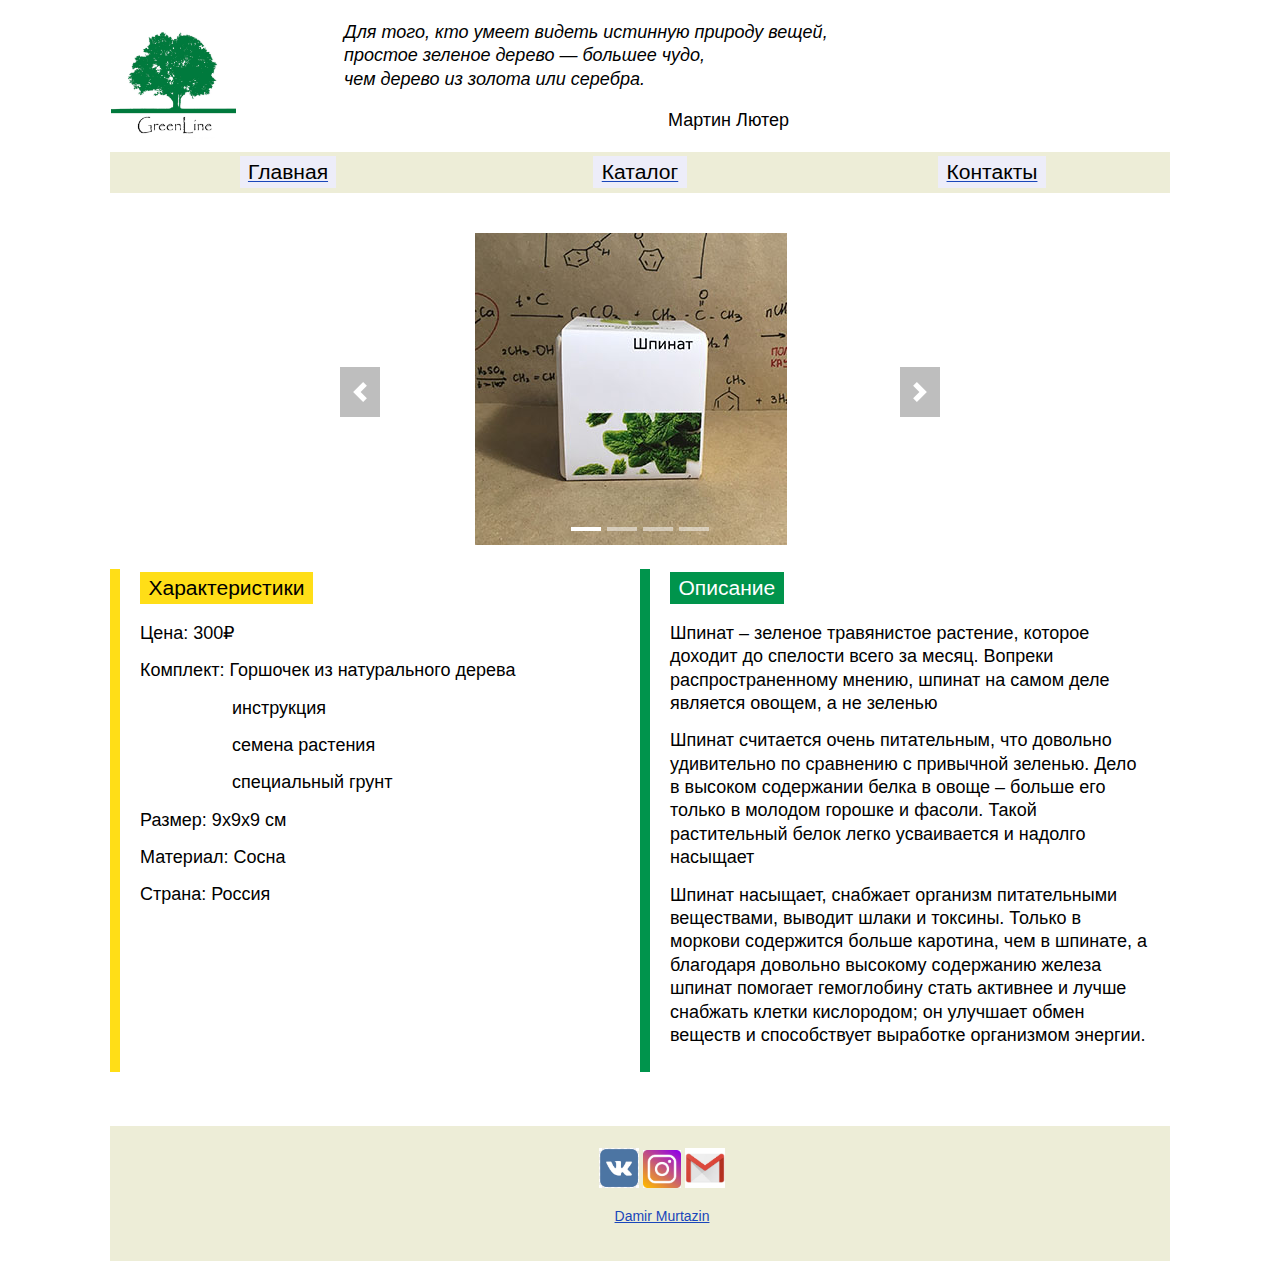
<file: шпинат.html>
<!DOCTYPE html>
<html lang="ru">
  <head>
    <meta charset="utf-8">
    <title>GreenLine</title>
    <link rel="stylesheet" href="css/style.css">
  </head>
  <body>
    <header class="main-header">
      <div class="heading">
          <a href="index.html"><img src="img/logo.jpg" alt="logo"  align="left" width="125"></a>
          <cite>&emsp;&emsp;&emsp;&emsp;&emsp;&emsp;Для того, кто умеет видеть истинную природу вещей,</br>
                &emsp;&emsp;&emsp;&emsp;&emsp;&emsp;простое зеленое дерево — большее чудо, </br>
                &emsp;&emsp;&emsp;&emsp;&emsp;&emsp;чем дерево из золота или серебра. </br></cite>
          <p> &emsp;&emsp;&emsp;&emsp;&emsp;&emsp;&emsp;&emsp;&emsp;&emsp;&emsp;&emsp;&emsp;&emsp;&emsp;&emsp;&emsp;&emsp;&emsp;&emsp;&emsp;&emsp;&emsp;&emsp;Мартин Лютер</p>
  </div>
      <div class="menu">
        <section class="dv">
                <section class="dv-group dv-group--fundamental" align="middle">
                  <a href="index.html"><h3>Главная</h3></a>
                </section>
                <section class="dv-group dv-group--fundamental"align="middle">
                  <a href="shop.html"><h3>Каталог</h3></a>
                </section>
                <section class="dv-group dv-group--fundamental"align="middle">
                  <a href="info.html"><h3>Контакты</h3></a>
                </section>
              </section>
        </div>
    </header>
    <main>

      <body>

        <div class="slider">
          <div class="slider__wrapper">
            <div class="slider__items">
              <div class="slider__item">
                <img class="img-fluid" src="img/шпинат11.jpg" alt="c1" hspace="135">
              </div>
              <div class="slider__item">
                <img class="img-fluid" src="img/шпинат21.JPG" alt="c2" hspace="135">
              </div>
              <div class="slider__item">
                <img class="img-fluid" src="img/подписи1.jpg" alt="c3" hspace="135">
              </div>
              <div class="slider__item">
                <img class="img-fluid" src="img/инструкция1.jpg" alt="c4" hspace="135">
              </div>
            </div>
          </div>
          <a class="slider__control slider__control_prev" href="#" role="button"></a>
          <a class="slider__control slider__control_next" href="#" role="button"></a>
        </div>

        <script>
          'use strict';
          var slideShow = (function () {
            return function (selector, config) {
              var
                _slider = document.querySelector(selector), // основный элемент блока
                _sliderContainer = _slider.querySelector('.slider__items'), // контейнер для .slider-item
                _sliderItems = _slider.querySelectorAll('.slider__item'), // коллекция .slider-item
                _sliderControls = _slider.querySelectorAll('.slider__control'), // элементы управления
                _currentPosition = 0, // позиция левого активного элемента
                _transformValue = 0, // значение транфсофрмации .slider_wrapper
                _transformStep = 100, // величина шага (для трансформации)
                _itemsArray = [], // массив элементов
                _timerId,
                _indicatorItems,
                _indicatorIndex = 0,
                _indicatorIndexMax = _sliderItems.length - 1,
                _stepTouch = 50,
                _config = {
                  isAutoplay: false, // автоматическая смена слайдов
                  directionAutoplay: 'next', // направление смены слайдов
                  delayAutoplay: 5000, // интервал между автоматической сменой слайдов
                  isPauseOnHover: true // устанавливать ли паузу при поднесении курсора к слайдеру
                };

              // настройка конфигурации слайдера в зависимости от полученных ключей
              for (var key in config) {
                if (key in _config) {
                  _config[key] = config[key];
                }
              }

              // наполнение массива _itemsArray
              for (var i = 0, length = _sliderItems.length; i < length; i++) {
                _itemsArray.push({ item: _sliderItems[i], position: i, transform: 0 });
              }

              // переменная position содержит методы с помощью которой можно получить минимальный и максимальный индекс элемента, а также соответствующему этому индексу позицию
              var position = {
                getItemIndex: function (mode) {
                  var index = 0;
                  for (var i = 0, length = _itemsArray.length; i < length; i++) {
                    if ((_itemsArray[i].position < _itemsArray[index].position && mode === 'min') || (_itemsArray[i].position > _itemsArray[index].position && mode === 'max')) {
                      index = i;
                    }
                  }
                  return index;
                },
                getItemPosition: function (mode) {
                  return _itemsArray[position.getItemIndex(mode)].position;
                }
              };

              // функция, выполняющая смену слайда в указанном направлении
              var _move = function (direction) {
                var nextItem, currentIndicator = _indicatorIndex;;
                if (direction === 'next') {
                  _currentPosition++;
                  if (_currentPosition > position.getItemPosition('max')) {
                    nextItem = position.getItemIndex('min');
                    _itemsArray[nextItem].position = position.getItemPosition('max') + 1;
                    _itemsArray[nextItem].transform += _itemsArray.length * 100;
                    _itemsArray[nextItem].item.style.transform = 'translateX(' + _itemsArray[nextItem].transform + '%)';
                  }
                  _transformValue -= _transformStep;
                  _indicatorIndex = _indicatorIndex + 1;
                  if (_indicatorIndex > _indicatorIndexMax) {
                    _indicatorIndex = 0;
                  }
                } else {
                  _currentPosition--;
                  if (_currentPosition < position.getItemPosition('min')) {
                    nextItem = position.getItemIndex('max');
                    _itemsArray[nextItem].position = position.getItemPosition('min') - 1;
                    _itemsArray[nextItem].transform -= _itemsArray.length * 100;
                    _itemsArray[nextItem].item.style.transform = 'translateX(' + _itemsArray[nextItem].transform + '%)';
                  }
                  _transformValue += _transformStep;
                  _indicatorIndex = _indicatorIndex - 1;
                  if (_indicatorIndex < 0) {
                    _indicatorIndex = _indicatorIndexMax;
                  }
                }
                _sliderContainer.style.transform = 'translateX(' + _transformValue + '%)';
                _indicatorItems[currentIndicator].classList.remove('active');
                _indicatorItems[_indicatorIndex].classList.add('active');
              };

              // функция, осуществляющая переход к слайду по его порядковому номеру
              var _moveTo = function (index) {
                var i = 0, direction = (index > _indicatorIndex) ? 'next' : 'prev';
                while (index !== _indicatorIndex && i <= _indicatorIndexMax) {
                  _move(direction);
                  i++;
                }
              };

              // функция для запуска автоматической смены слайдов через промежутки времени
              var _startAutoplay = function () {
                if (!_config.isAutoplay) {
                  return;
                }
                _stopAutoplay();
                _timerId = setInterval(function () {
                  _move(_config.directionAutoplay);
                }, _config.delayAutoplay);
              };

              // функция, отключающая автоматическую смену слайдов
              var _stopAutoplay = function () {
                clearInterval(_timerId);
              };

              // функция, добавляющая индикаторы к слайдеру
              var _addIndicators = function () {
                var indicatorsContainer = document.createElement('ol');
                indicatorsContainer.classList.add('slider__indicators');
                for (var i = 0, length = _sliderItems.length; i < length; i++) {
                  var sliderIndicatorsItem = document.createElement('li');
                  if (i === 0) {
                    sliderIndicatorsItem.classList.add('active');
                  }
                  sliderIndicatorsItem.setAttribute("data-slide-to", i);
                  indicatorsContainer.appendChild(sliderIndicatorsItem);
                }
                _slider.appendChild(indicatorsContainer);
                _indicatorItems = _slider.querySelectorAll('.slider__indicators > li')
              };

              var _isTouchDevice = function () {
                return !!('ontouchstart' in window || navigator.maxTouchPoints);
              };

              // функция, осуществляющая установку обработчиков для событий
              var _setUpListeners = function () {
                var _startX = 0;
                if (_isTouchDevice()) {
                  _slider.addEventListener('touchstart', function (e) {
                    _startX = e.changedTouches[0].clientX;
                    _startAutoplay();
                  });
                  _slider.addEventListener('touchend', function (e) {
                    var
                      _endX = e.changedTouches[0].clientX,
                      _deltaX = _endX - _startX;
                    if (_deltaX > _stepTouch) {
                      _move('prev');
                    } else if (_deltaX < -_stepTouch) {
                      _move('next');
                    }
                    _startAutoplay();
                  });
                } else {
                  for (var i = 0, length = _sliderControls.length; i < length; i++) {
                    _sliderControls[i].classList.add('slider__control_show');
                  }
                }
                _slider.addEventListener('click', function (e) {
                  if (e.target.classList.contains('slider__control')) {
                    e.preventDefault();
                    _move(e.target.classList.contains('slider__control_next') ? 'next' : 'prev');
                    _startAutoplay();
                  } else if (e.target.getAttribute('data-slide-to')) {
                    e.preventDefault();
                    _moveTo(parseInt(e.target.getAttribute('data-slide-to')));
                    _startAutoplay();
                  }
                });
                document.addEventListener('visibilitychange', function () {
                  if (document.visibilityState === "hidden") {
                    _stopAutoplay();
                  } else {
                    _startAutoplay();
                  }
                }, false);
                if (_config.isPauseOnHover && _config.isAutoplay) {
                  _slider.addEventListener('mouseenter', function () {
                    _stopAutoplay();
                  });
                  _slider.addEventListener('mouseleave', function () {
                    _startAutoplay();
                  });
                }
              };

              // добавляем индикаторы к слайдеру
              _addIndicators();
              // установливаем обработчики для событий
              _setUpListeners();
              // запускаем автоматическую смену слайдов, если установлен соответствующий ключ
              _startAutoplay();

              return {
                // метод слайдера для перехода к следующему слайду
                next: function () {
                  _move('next');
                },
                // метод слайдера для перехода к предыдущему слайду
                left: function () {
                  _move('prev');
                },
                // метод отключающий автоматическую смену слайдов
                stop: function () {
                  _config.isAutoplay = false;
                  _stopAutoplay();
                },
                // метод запускающий автоматическую смену слайдов
                cycle: function () {
                  _config.isAutoplay = true;
                  _startAutoplay();
                }
              }
            }
          }());

          slideShow('.slider', {
            isAutoplay: true
          });
        </script>

      </body>
</html>

<p> </p>
<section class="lectures">


  <section class="lectures-group lectures-group--fundamental">
    <h3>Характеристики</h3>
    <ul>
      <li>Цена: 300&#8381;</li>
      <li>Комплект: Горшочек из натурального дерева</li>
      <li> &nbsp;&#8195;&#8195;&#8195;&#8195;&nbsp;&nbsp;&nbsp;инструкция</li>
      <li>&nbsp;&#8195;&#8195;&#8195;&#8195;&nbsp;&nbsp;&nbsp;семена растения</li>
      <li>&nbsp;&#8195;&#8195;&#8195;&#8195;&nbsp;&nbsp;&nbsp;специальный грунт</li>
      <li>Размер: 9x9x9 см</li>
      <li>Материал: Сосна</li>
      <li>Страна: Россия</li>
    </ul>
  </section>

  <section class="lectures-group lectures-group--personal">
    <h3>Описание</h3>
    <ul>
      <li>Шпинат – зеленое травянистое растение, которое доходит до спелости всего за месяц. Вопреки распространенному мнению, шпинат на самом деле является овощем, а не зеленью</li>
      <li>Шпинат считается очень питательным, что довольно удивительно по сравнению с привычной зеленью. Дело в высоком содержании белка в овоще – больше его только в молодом горошке и фасоли. Такой растительный белок легко усваивается и надолго насыщает</li>
      <li>Шпинат насыщает, снабжает организм питательными веществами, выводит шлаки и токсины. Только в моркови содержится больше каротина, чем в шпинате, а благодаря довольно высокому содержанию железа шпинат помогает гемоглобину стать активнее и лучше снабжать клетки кислородом; он улучшает обмен веществ и способствует выработке организмом энергии.</li>
  </section>
</section>

<footer class="main-footer">
  <p></p>
  </footer>
      <div class="menu">
        <footer class="main-footer">
          <a href="https://vk.com/greenlinecube"><img src="img/vk.jpg" alt="vk" width="40"></a>
          <a href="https://www.instagram.com/greenlinecube"><img src="img/inst.jpg" alt="inst"width="38"></a>
          <a href="mailto:greenlinecube@gmail.com"><img src="img/mail.jpg" alt="mail" width="40"</a>
          <p><a href="https://t.me/themorsten"> Damir Murtazin</a></p>
        </footer>
      </div>

    </main>
  </body>
</html>
</file>
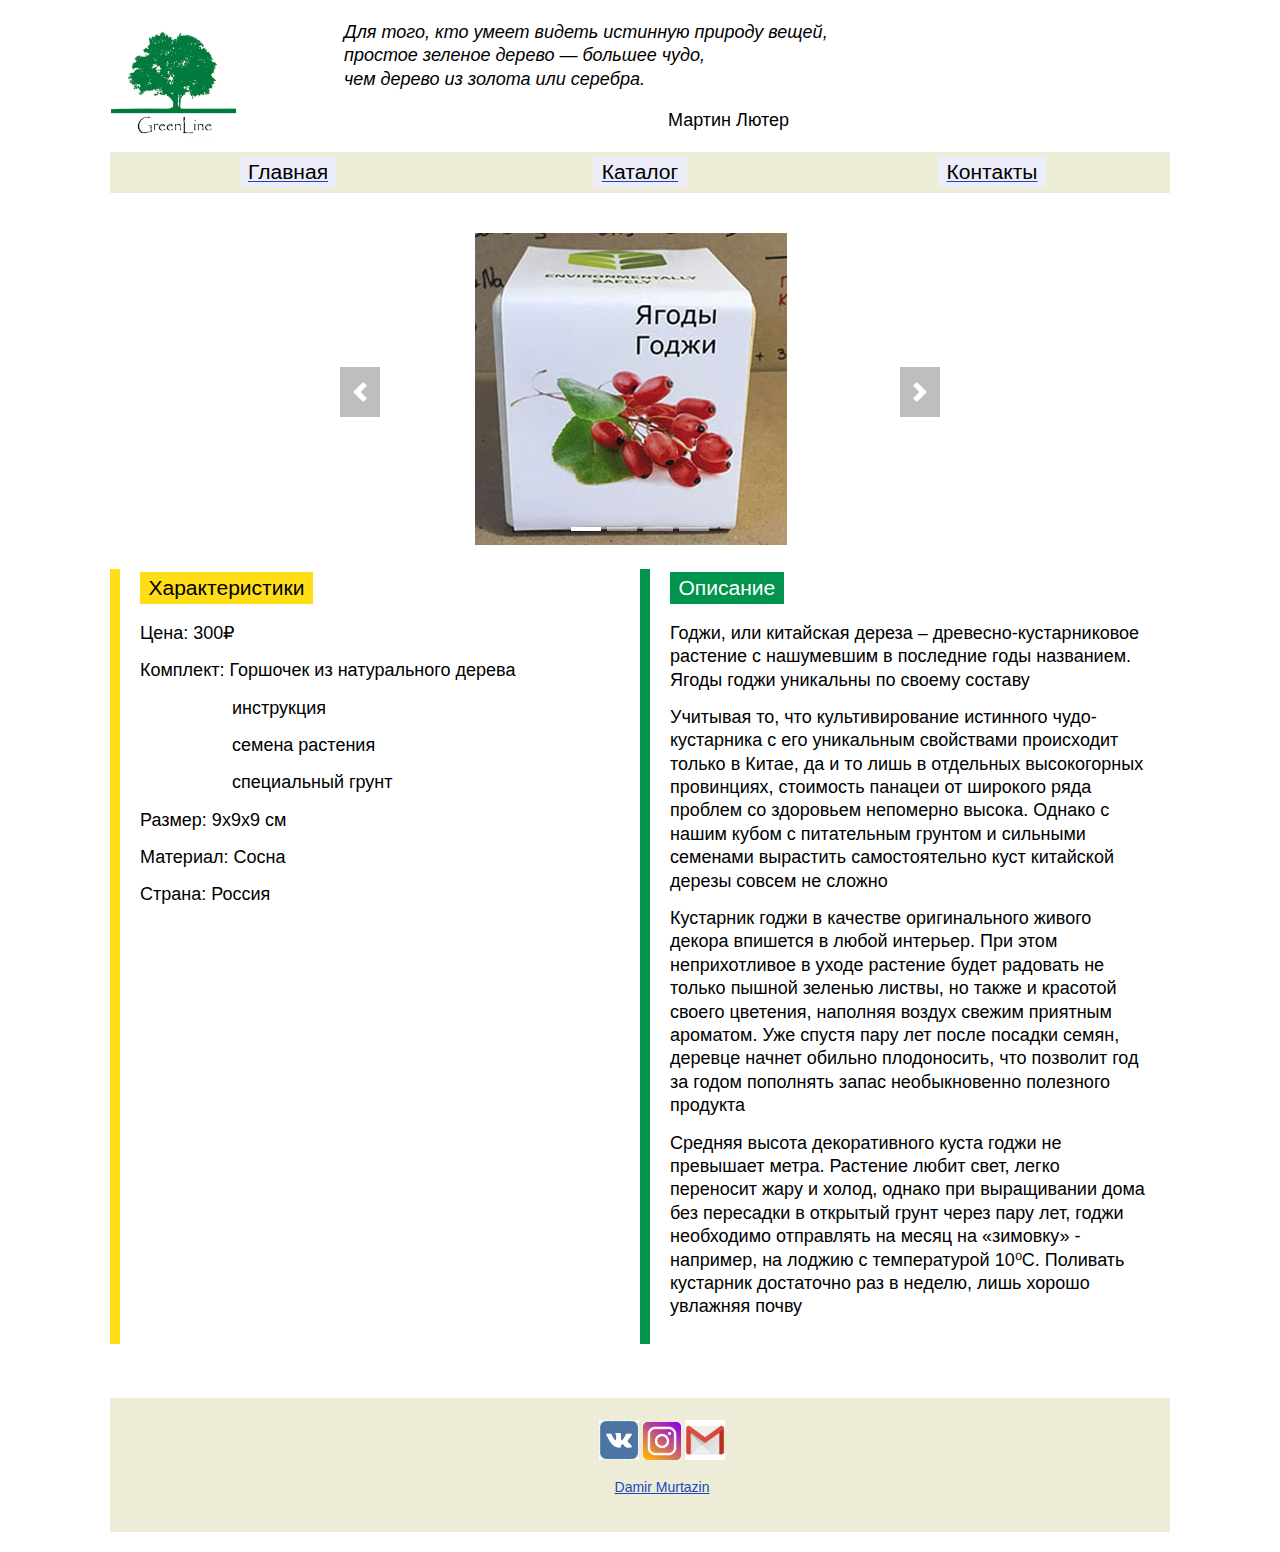
<file: ягоды.html>
<!DOCTYPE html>
<html lang="ru">
  <head>
    <meta charset="utf-8">
    <title>GreenLine</title>
    <link rel="stylesheet" href="css/style.css">
  </head>
  <body>
    <header class="main-header">
      <div class="heading">
          <a href="index.html"><img src="img/logo.jpg" alt="logo"  align="left" width="125"></a>
          <cite>&emsp;&emsp;&emsp;&emsp;&emsp;&emsp;Для того, кто умеет видеть истинную природу вещей,</br>
                &emsp;&emsp;&emsp;&emsp;&emsp;&emsp;простое зеленое дерево — большее чудо, </br>
                &emsp;&emsp;&emsp;&emsp;&emsp;&emsp;чем дерево из золота или серебра. </br></cite>
          <p> &emsp;&emsp;&emsp;&emsp;&emsp;&emsp;&emsp;&emsp;&emsp;&emsp;&emsp;&emsp;&emsp;&emsp;&emsp;&emsp;&emsp;&emsp;&emsp;&emsp;&emsp;&emsp;&emsp;&emsp;Мартин Лютер</p>
  </div>
      <div class="menu">
        <section class="dv">
                <section class="dv-group dv-group--fundamental" align="middle">
                  <a href="index.html"><h3>Главная</h3></a>
                </section>
                <section class="dv-group dv-group--fundamental"align="middle">
                  <a href="shop.html"><h3>Каталог</h3></a>
                </section>
                <section class="dv-group dv-group--fundamental"align="middle">
                  <a href="info.html"><h3>Контакты</h3></a>
                </section>
              </section>
        </div>
    </header>

    <main>

      <body>

        <div class="slider">
          <div class="slider__wrapper">
            <div class="slider__items">
              <div class="slider__item">
                <img class="img-fluid" src="img/ягоды11.jpg" alt="c1" hspace="135">
              </div>
              <div class="slider__item">
                <img class="img-fluid" src="img/ягоды21.jpg" alt="c2" hspace="135">
              </div>
              <div class="slider__item">
                <img class="img-fluid" src="img/подписи1.jpg" alt="c3" hspace="135">
              </div>
              <div class="slider__item">
                <img class="img-fluid" src="img/инструкция1.jpg" alt="c4" hspace="135">
              </div>
            </div>
          </div>
          <a class="slider__control slider__control_prev" href="#" role="button"></a>
          <a class="slider__control slider__control_next" href="#" role="button"></a>
        </div>

        <script>
          'use strict';
          var slideShow = (function () {
            return function (selector, config) {
              var
                _slider = document.querySelector(selector), // основный элемент блока
                _sliderContainer = _slider.querySelector('.slider__items'), // контейнер для .slider-item
                _sliderItems = _slider.querySelectorAll('.slider__item'), // коллекция .slider-item
                _sliderControls = _slider.querySelectorAll('.slider__control'), // элементы управления
                _currentPosition = 0, // позиция левого активного элемента
                _transformValue = 0, // значение транфсофрмации .slider_wrapper
                _transformStep = 100, // величина шага (для трансформации)
                _itemsArray = [], // массив элементов
                _timerId,
                _indicatorItems,
                _indicatorIndex = 0,
                _indicatorIndexMax = _sliderItems.length - 1,
                _stepTouch = 50,
                _config = {
                  isAutoplay: false, // автоматическая смена слайдов
                  directionAutoplay: 'next', // направление смены слайдов
                  delayAutoplay: 5000, // интервал между автоматической сменой слайдов
                  isPauseOnHover: true // устанавливать ли паузу при поднесении курсора к слайдеру
                };

              // настройка конфигурации слайдера в зависимости от полученных ключей
              for (var key in config) {
                if (key in _config) {
                  _config[key] = config[key];
                }
              }

              // наполнение массива _itemsArray
              for (var i = 0, length = _sliderItems.length; i < length; i++) {
                _itemsArray.push({ item: _sliderItems[i], position: i, transform: 0 });
              }

              // переменная position содержит методы с помощью которой можно получить минимальный и максимальный индекс элемента, а также соответствующему этому индексу позицию
              var position = {
                getItemIndex: function (mode) {
                  var index = 0;
                  for (var i = 0, length = _itemsArray.length; i < length; i++) {
                    if ((_itemsArray[i].position < _itemsArray[index].position && mode === 'min') || (_itemsArray[i].position > _itemsArray[index].position && mode === 'max')) {
                      index = i;
                    }
                  }
                  return index;
                },
                getItemPosition: function (mode) {
                  return _itemsArray[position.getItemIndex(mode)].position;
                }
              };

              // функция, выполняющая смену слайда в указанном направлении
              var _move = function (direction) {
                var nextItem, currentIndicator = _indicatorIndex;;
                if (direction === 'next') {
                  _currentPosition++;
                  if (_currentPosition > position.getItemPosition('max')) {
                    nextItem = position.getItemIndex('min');
                    _itemsArray[nextItem].position = position.getItemPosition('max') + 1;
                    _itemsArray[nextItem].transform += _itemsArray.length * 100;
                    _itemsArray[nextItem].item.style.transform = 'translateX(' + _itemsArray[nextItem].transform + '%)';
                  }
                  _transformValue -= _transformStep;
                  _indicatorIndex = _indicatorIndex + 1;
                  if (_indicatorIndex > _indicatorIndexMax) {
                    _indicatorIndex = 0;
                  }
                } else {
                  _currentPosition--;
                  if (_currentPosition < position.getItemPosition('min')) {
                    nextItem = position.getItemIndex('max');
                    _itemsArray[nextItem].position = position.getItemPosition('min') - 1;
                    _itemsArray[nextItem].transform -= _itemsArray.length * 100;
                    _itemsArray[nextItem].item.style.transform = 'translateX(' + _itemsArray[nextItem].transform + '%)';
                  }
                  _transformValue += _transformStep;
                  _indicatorIndex = _indicatorIndex - 1;
                  if (_indicatorIndex < 0) {
                    _indicatorIndex = _indicatorIndexMax;
                  }
                }
                _sliderContainer.style.transform = 'translateX(' + _transformValue + '%)';
                _indicatorItems[currentIndicator].classList.remove('active');
                _indicatorItems[_indicatorIndex].classList.add('active');
              };

              // функция, осуществляющая переход к слайду по его порядковому номеру
              var _moveTo = function (index) {
                var i = 0, direction = (index > _indicatorIndex) ? 'next' : 'prev';
                while (index !== _indicatorIndex && i <= _indicatorIndexMax) {
                  _move(direction);
                  i++;
                }
              };

              // функция для запуска автоматической смены слайдов через промежутки времени
              var _startAutoplay = function () {
                if (!_config.isAutoplay) {
                  return;
                }
                _stopAutoplay();
                _timerId = setInterval(function () {
                  _move(_config.directionAutoplay);
                }, _config.delayAutoplay);
              };

              // функция, отключающая автоматическую смену слайдов
              var _stopAutoplay = function () {
                clearInterval(_timerId);
              };

              // функция, добавляющая индикаторы к слайдеру
              var _addIndicators = function () {
                var indicatorsContainer = document.createElement('ol');
                indicatorsContainer.classList.add('slider__indicators');
                for (var i = 0, length = _sliderItems.length; i < length; i++) {
                  var sliderIndicatorsItem = document.createElement('li');
                  if (i === 0) {
                    sliderIndicatorsItem.classList.add('active');
                  }
                  sliderIndicatorsItem.setAttribute("data-slide-to", i);
                  indicatorsContainer.appendChild(sliderIndicatorsItem);
                }
                _slider.appendChild(indicatorsContainer);
                _indicatorItems = _slider.querySelectorAll('.slider__indicators > li')
              };

              var _isTouchDevice = function () {
                return !!('ontouchstart' in window || navigator.maxTouchPoints);
              };

              // функция, осуществляющая установку обработчиков для событий
              var _setUpListeners = function () {
                var _startX = 0;
                if (_isTouchDevice()) {
                  _slider.addEventListener('touchstart', function (e) {
                    _startX = e.changedTouches[0].clientX;
                    _startAutoplay();
                  });
                  _slider.addEventListener('touchend', function (e) {
                    var
                      _endX = e.changedTouches[0].clientX,
                      _deltaX = _endX - _startX;
                    if (_deltaX > _stepTouch) {
                      _move('prev');
                    } else if (_deltaX < -_stepTouch) {
                      _move('next');
                    }
                    _startAutoplay();
                  });
                } else {
                  for (var i = 0, length = _sliderControls.length; i < length; i++) {
                    _sliderControls[i].classList.add('slider__control_show');
                  }
                }
                _slider.addEventListener('click', function (e) {
                  if (e.target.classList.contains('slider__control')) {
                    e.preventDefault();
                    _move(e.target.classList.contains('slider__control_next') ? 'next' : 'prev');
                    _startAutoplay();
                  } else if (e.target.getAttribute('data-slide-to')) {
                    e.preventDefault();
                    _moveTo(parseInt(e.target.getAttribute('data-slide-to')));
                    _startAutoplay();
                  }
                });
                document.addEventListener('visibilitychange', function () {
                  if (document.visibilityState === "hidden") {
                    _stopAutoplay();
                  } else {
                    _startAutoplay();
                  }
                }, false);
                if (_config.isPauseOnHover && _config.isAutoplay) {
                  _slider.addEventListener('mouseenter', function () {
                    _stopAutoplay();
                  });
                  _slider.addEventListener('mouseleave', function () {
                    _startAutoplay();
                  });
                }
              };

              // добавляем индикаторы к слайдеру
              _addIndicators();
              // установливаем обработчики для событий
              _setUpListeners();
              // запускаем автоматическую смену слайдов, если установлен соответствующий ключ
              _startAutoplay();

              return {
                // метод слайдера для перехода к следующему слайду
                next: function () {
                  _move('next');
                },
                // метод слайдера для перехода к предыдущему слайду
                left: function () {
                  _move('prev');
                },
                // метод отключающий автоматическую смену слайдов
                stop: function () {
                  _config.isAutoplay = false;
                  _stopAutoplay();
                },
                // метод запускающий автоматическую смену слайдов
                cycle: function () {
                  _config.isAutoplay = true;
                  _startAutoplay();
                }
              }
            }
          }());

          slideShow('.slider', {
            isAutoplay: true
          });
        </script>

      </body>
</html>

<p> </p>
<section class="lectures">


  <section class="lectures-group lectures-group--fundamental">
    <h3>Характеристики</h3>
    <ul>
      <li>Цена: 300&#8381;</li>
      <li>Комплект: Горшочек из натурального дерева</li>
      <li> &nbsp;&#8195;&#8195;&#8195;&#8195;&nbsp;&nbsp;&nbsp;инструкция</li>
      <li>&nbsp;&#8195;&#8195;&#8195;&#8195;&nbsp;&nbsp;&nbsp;семена растения</li>
      <li>&nbsp;&#8195;&#8195;&#8195;&#8195;&nbsp;&nbsp;&nbsp;специальный грунт</li>
      <li>Размер: 9x9x9 см</li>
      <li>Материал: Сосна</li>
      <li>Страна: Россия</li>
    </ul>
  </section>

  <section class="lectures-group lectures-group--personal">
    <h3>Описание</h3>
    <ul>
      <li>Годжи, или китайская дереза – древесно-кустарниковое растение с нашумевшим в последние годы названием. Ягоды годжи уникальны по своему составу</li>
      <li>Учитывая то, что культивирование истинного чудо-кустарника с его уникальным свойствами происходит только в Китае, да и то лишь в отдельных высокогорных провинциях, стоимость панацеи от широкого ряда проблем со здоровьем непомерно высока. Однако с нашим кубом с питательным грунтом и сильными семенами вырастить самостоятельно куст китайской дерезы совсем не сложно</li>
      <li>Кустарник годжи в качестве оригинального живого декора впишется в любой интерьер. При этом неприхотливое в уходе растение будет радовать не только пышной зеленью листвы, но также и красотой своего цветения, наполняя воздух свежим приятным ароматом. Уже спустя пару лет после посадки семян, деревце начнет обильно плодоносить, что позволит год за годом пополнять запас необыкновенно полезного продукта</li>
      <li>Средняя высота декоративного куста годжи не превышает метра. Растение любит свет, легко переносит жару и холод, однако при выращивании дома без пересадки в открытый грунт через пару лет, годжи необходимо отправлять на месяц на «зимовку» - например, на лоджию с температурой 10⁰С. Поливать кустарник достаточно раз в неделю, лишь хорошо увлажняя почву</li>
    </ul>
  </section>
</section>

<footer class="main-footer">
  <p></p>
  </footer>
      <div class="menu">
        <footer class="main-footer">
          <a href="https://vk.com/greenlinecube"><img src="img/vk.jpg" alt="vk" width="40"></a>
          <a href="https://www.instagram.com/greenlinecube"><img src="img/inst.jpg" alt="inst"width="38"></a>
          <a href="mailto:greenlinecube@gmail.com"><img src="img/mail.jpg" alt="mail" width="40"</a>
          <p><a href="https://t.me/themorsten"> Damir Murtazin</a></p>
        </footer>
      </div>

    </main>
</body>
</html>
</file>
<file: css/style.css>
body {
  margin: 0;
  padding: 0;
  min-width: 1100px;

  font-family: "PT Sans", Arial, sans-serif;
  font-size: 18px;
  line-height: 1.3;
  color: #000;
}

.buy {
  text-align: right;
  width: 100;
  margin: 0 auto;
  padding: 0;
}

a:link {
  color: #1946BA;
}

a:hover {
  color: #EC0B43;
}

.main-header {
  width: 1060px;
  margin: 0 auto;
  padding: 20px;
}

.username {
  margin: 0;
  font-size: 14px;
}

.username b {
  padding: 0.2em 0.4em;
  font-weight: normal;
  color: white;
  background-color: #5EC0D5;
}

main {
  width: 1060px;
  margin: 0 auto;
  padding: 20px;
}


.heading {
  padding: 1px;
  min-height: 1px;
  color: black;
  background-color: #ffffff;
}
.menu {
padding: 2px;
min-height: 5px;
color: white;
background-color: #EDEDD7;
}


.menu h1 {
  padding: 8px;
  min-height: 5px;
  color: white;
  background-color: #EDEDD7;
}

.course-banner {
  padding: 50px;
  min-height: 300px;
  color: white;

  background-color: #1946BA;
  background-image: url("../img/bg-keks-1.jpg");
  background-size: cover;
  background-position: center 25%;
}

.course-banner h1 {
  display: inline;
  margin: 0;
  padding: 0.2em 0.4em;
  font-size: 36px;
  line-height: 1.3;
  background-color: #EC0B43;
}

.lecture-banner {
  padding: 50px;
  color: white;

  background-color: #1946BA;
  background-image: url("../img/bg-keks-2.jpg");
  background-size: cover;
  background-position: center 25%;
}

.lecture-banner h1 {
  display: inline;
  margin: 0;
  padding: 0.2em 0.4em;
  font-size: 36px;
  line-height: 1.3;
  background-color: #5EC0D5;
}


.lectures {
  display: flex;
  flex-wrap: wrap;
}

.lectures h2 {
  width: 100%;
}




.dv {
  display: flex;
  flex-wrap: wrap;
}

.dv h2 {
  width: 100%;
}

.dv-group {
  width: 200px;
  flex-grow: 1;
  padding: 5px 20px;
;
}


.dv-group--fundamental {
  border-color: #FFDE17;
}


.dv-group h3 {
  display: inline;
  margin: 0;
  padding: 0.2em 0.4em;
  font-weight: normal;
}

.dv-group--fundamental h3 {
  color: black;
  background-color: #EDEDF9;
}









.lectures-group {
  width: 200px;
  flex-grow: 1;
  padding: 5px 20px;
  border-left: 10px solid #1946BA;
}

.lectures-group--fundamental {
  border-color: #FFDE17;
}

.lectures-group--personal {
  border-color: #00944C;
}

.lectures-group--service {
  border-color: #EA4126;
}

.lectures-group h3 {
  display: inline;
  margin: 0;
  padding: 0.2em 0.4em;
  font-weight: normal;
}

.lectures-group--fundamental h3 {
  color: black;
  background-color: #FFDE17;
}

.lectures-group--personal h3 {
  color: white;
  background-color: #00944C;
}

.lectures-group--service h3 {
  color: white;
  background-color: #EA4126;
}

.lectures-group ul {
  margin: 20px 0;
  padding: 0;
  list-style: none;
}

.lectures-group li {
  margin-bottom: 14px;
}

.summary {
  line-height: 1.4;
}

.summary blockquote {
  padding: 10px 0;
  padding-left: 20px;
  margin: 20px 0;
  border-left: 5px solid #5EC0D5;
}

.summary figure {
  display: table;
  margin: 20px 0;
  padding: 10px;
  border: 2px solid #5EC0D5;
}

.summary figcaption {
  text-align: center;
  font-style: italic;
}

.main-footer {
  width: 1060px;
  margin: 0 auto;
  padding: 20px;
  text-align: center;
  font-size: 14px;
  color: black;
}


    /* стили основного контейнера слайдера */
    .slider {
      position: relative;
      overflow: hidden;
      max-width: 600px;
      margin-left: auto;
      margin-right: auto;
    }

    /* стили для обёртки, в которой заключены слайды */
    .slider__wrapper {
      position: relative;
      overflow: hidden;
    }

    /* стили для контейнера слайдов */
    .slider__items {
      display: flex;
      transition: transform 0.6s ease;
    }

    /* стили для слайдов */
    .slider__item {
      flex: 0 0 100%;
      max-width: 100%;
    }

    /* стили для кнопок "вперед" и "назад" */
    .slider__control {
      position: absolute;
      top: 50%;
      display: none;
      align-items: center;
      justify-content: center;
      width: 40px;
      color: #fff;
      text-align: center;
      opacity: 0.5;
      height: 50px;
      transform: translateY(-50%);
      background: rgba(0, 0, 0, 0.5);
    }

    .slider__control_show {
      display: flex;
    }

    .slider__control:hover,
    .slider__control:focus {
      color: #fff;
      text-decoration: none;
      outline: 0;
      opacity: 0.9;
    }

    .slider__control_prev {
      left: 0;
    }

    .slider__control_next {
      right: 0;
    }

    .slider__control::before {
      content: '';
      display: inline-block;
      width: 20px;
      height: 20px;
      background: transparent no-repeat center center;
      background-size: 100% 100%;
    }

    .slider__control_prev::before {
      background-image: url("data:image/svg+xml;charset=utf8,%3Csvg xmlns='http://www.w3.org/2000/svg' fill='%23fff' viewBox='0 0 8 8'%3E%3Cpath d='M5.25 0l-4 4 4 4 1.5-1.5-2.5-2.5 2.5-2.5-1.5-1.5z'/%3E%3C/svg%3E");
    }

    .slider__control_next::before {
      background-image: url("data:image/svg+xml;charset=utf8,%3Csvg xmlns='http://www.w3.org/2000/svg' fill='%23fff' viewBox='0 0 8 8'%3E%3Cpath d='M2.75 0l-1.5 1.5 2.5 2.5-2.5 2.5 1.5 1.5 4-4-4-4z'/%3E%3C/svg%3E");
    }

    /* стили для ндикаторовв */
    .slider__indicators {
      position: absolute;
      right: 0;
      bottom: 10px;
      left: 0;
      z-index: 15;
      display: flex;
      justify-content: center;
      padding-left: 0;
      margin-right: 15%;
      margin-left: 15%;
      list-style: none;
      margin-top: 0;
      margin-bottom: 0;
    }

    .slider__indicators li {
      box-sizing: content-box;
      flex: 0 1 auto;
      width: 30px;
      height: 4px;
      margin-right: 3px;
      margin-left: 3px;
      text-indent: -999px;
      cursor: pointer;
      background-color: rgba(255, 255, 255, 0.5);
      background-clip: padding-box;
      border-top: 10px solid transparent;
      border-bottom: 10px solid transparent;
    }

    .slider__indicators li.active {
      background-color: #fff;
    }

    .img-fluid {
      display: inline-block;
      height: auto;
      max-width: 100%;
    }
</file>
